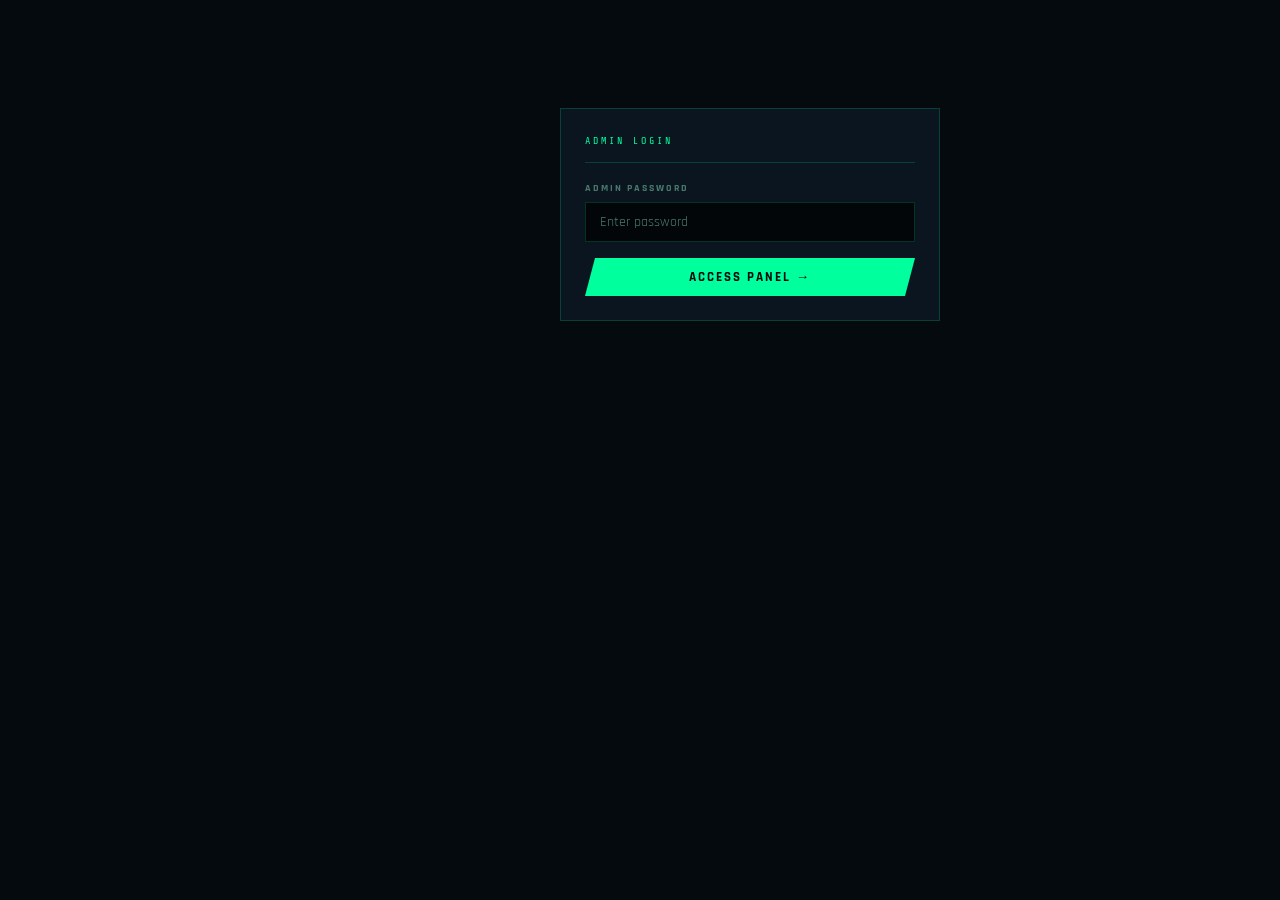
<file: admin/index.html>
<!DOCTYPE html>
<html lang="en">
<head>
<meta charset="UTF-8">
<meta name="viewport" content="width=device-width, initial-scale=1.0">
<title>Admin — VCC Social Toolkit</title>
<link rel="stylesheet" href="../css/style.css">
<style>
body { display:flex; min-height:100vh; }
.sidebar {
  width:220px; min-height:100vh;
  background:var(--darker);
  border-right:1px solid var(--border);
  display:flex; flex-direction:column;
  position:fixed; top:0; left:0; bottom:0; z-index:50;
}
.sidebar-logo { padding:20px 18px; border-bottom:1px solid var(--border); }
.sidebar-logo .s-name { font-size:15px; font-weight:700; letter-spacing:2px; color:var(--neon); text-transform:uppercase; }
.sidebar-logo .s-sub { font-family:var(--mono); font-size:9px; color:var(--muted); letter-spacing:2px; margin-top:2px; }
.sidebar-nav { flex:1; padding:10px 0; }
.s-section { font-family:var(--mono); font-size:8px; color:var(--muted); letter-spacing:3px; padding:14px 18px 4px; text-transform:uppercase; }
.s-nav-item {
  display:block; width:100%; text-align:left;
  padding:11px 18px; font-size:12px; font-weight:600;
  letter-spacing:1px; text-transform:uppercase;
  color:var(--muted); background:none; border:none;
  border-left:2px solid transparent; cursor:pointer;
  transition:all 0.2s;
}
.s-nav-item:hover,.s-nav-item.active { color:var(--neon); background:rgba(0,255,157,0.05); border-left-color:var(--neon); }
.sidebar-footer { padding:16px 18px; border-top:1px solid var(--border); }
.main { margin-left:220px; flex:1; padding:28px; min-width:0; }
.tab-content { display:none; }
.tab-content.active { display:block; }

/* Modal */
.modal-bg { display:none; position:fixed; inset:0; background:rgba(3,6,8,0.94); z-index:200; align-items:flex-start; justify-content:center; padding:30px 20px; overflow-y:auto; }
.modal-bg.open { display:flex; }
.modal-box { background:var(--panel); border:1px solid var(--border); padding:28px; width:100%; max-width:540px; position:relative; margin:auto; }
.modal-box::before { content:''; position:absolute; top:0;left:0;right:0;height:2px; background:linear-gradient(90deg,transparent,var(--neon),transparent); }
.modal-close-btn { position:absolute; top:14px; right:16px; background:none; border:none; color:var(--muted); font-size:22px; cursor:pointer; }
.modal-close-btn:hover { color:var(--red); }
.modal-title { font-family:var(--mono); font-size:10px; color:var(--neon); letter-spacing:4px; text-transform:uppercase; margin-bottom:20px; }

/* Service filter bar */
.plat-filter { display:flex; gap:8px; flex-wrap:wrap; margin-bottom:16px; }
.pf-btn { background:var(--panel); border:1px solid var(--border); color:var(--muted); padding:5px 12px; font-family:var(--sans); font-size:11px; font-weight:600; letter-spacing:1px; text-transform:uppercase; cursor:pointer; transition:all 0.2s; }
.pf-btn:hover,.pf-btn.active { color:var(--neon); border-color:var(--neon); background:rgba(0,255,157,0.06); }

/* Inline price edit */
.price-edit { font-family:var(--mono); font-size:13px; color:var(--neon); background:transparent; border:none; border-bottom:1px dashed var(--border); width:72px; outline:none; padding:2px 4px; }
.price-edit:focus { border-bottom-color:var(--neon); background:rgba(0,255,157,0.05); }

/* Toggle switch */
.toggle { position:relative; display:inline-block; width:36px; height:20px; }
.toggle input { opacity:0; width:0; height:0; }
.toggle-slider { position:absolute; inset:0; background:rgba(255,68,102,0.3); border:1px solid var(--red); cursor:pointer; transition:.3s; }
.toggle-slider:before { content:''; position:absolute; height:12px; width:12px; left:3px; bottom:3px; background:var(--red); transition:.3s; }
input:checked + .toggle-slider { background:rgba(0,255,157,0.2); border-color:var(--neon); }
input:checked + .toggle-slider:before { transform:translateX(16px); background:var(--neon); }
</style>
</head>
<body>

<div class="sidebar" id="admin-sidebar" style="display:none;">
  <div class="sidebar-logo">
    <div class="s-name">VCC Admin</div>
    <div class="s-sub">Control Panel</div>
  </div>
  <nav class="sidebar-nav">
    <div class="s-section">Overview</div>
    <button class="s-nav-item active" onclick="showTab('dashboard',this)">Dashboard</button>
    <div class="s-section">Management</div>
    <button class="s-nav-item" onclick="showTab('deposits',this)">Deposits <span id="dep-badge" style="color:var(--red);font-family:var(--mono);font-size:10px;margin-left:4px;"></span></button>
    <button class="s-nav-item" onclick="showTab('users',this)">Users</button>
    <button class="s-nav-item" onclick="showTab('orders',this)">Orders</button>
    <button class="s-nav-item" onclick="showTab('services',this)">Services</button>
    <div class="s-section">Config</div>
    <button class="s-nav-item" onclick="showTab('settings',this)">Settings</button>
    <button class="s-nav-item" onclick="showTab('security',this)">Change Password</button>
  </nav>
  <div class="sidebar-footer">
    <button class="btn-logout" onclick="adminLogout()" style="width:100%">Logout</button>
  </div>
</div>

<div class="main">

  <div id="admin-login" style="max-width:380px;margin:80px auto;">
    <div class="card">
      <div class="card-header">ADMIN LOGIN</div>
      <div id="login-err"></div>
      <div class="form-group">
        <label>Admin Password</label>
        <input type="password" id="admin-pass" placeholder="Enter password" />
      </div>
      <button class="btn btn-neon btn-full" onclick="adminLogin()">Access Panel →</button>
    </div>
  </div>

  <div id="admin-panel" style="display:none;">

    <!-- DASHBOARD -->
    <div class="tab-content active" id="tab-dashboard">
      <div class="page-title">&gt; DASHBOARD</div>
      <div class="page-heading">Overview</div>
      <div class="stats-grid">
        <div class="stat-box"><span class="stat-num" id="s-users">—</span><span class="stat-label">Total Users</span></div>
        <div class="stat-box"><span class="stat-num" id="s-orders">—</span><span class="stat-label">Total Orders</span></div>
        <div class="stat-box"><span class="stat-num text-yellow" id="s-pending-o">—</span><span class="stat-label">Pending Orders</span></div>
        <div class="stat-box"><span class="stat-num text-neon" id="s-revenue">৳0</span><span class="stat-label">Total Revenue</span></div>
        <div class="stat-box"><span class="stat-num text-yellow" id="s-pending-d">—</span><span class="stat-label">Pending Deposits</span></div>
      </div>
      <div class="card">
        <div class="card-header">RECENT ORDERS</div>
        <div id="dash-orders"><div class="text-muted mono" style="font-size:12px;padding:16px">Loading...</div></div>
      </div>
    </div>

    <!-- DEPOSITS -->
    <div class="tab-content" id="tab-deposits">
      <div class="page-title">&gt; DEPOSITS</div>
      <div class="page-heading">Deposit Requests</div>
      <div id="deposits-wrap"><div class="text-muted mono" style="font-size:12px">Loading...</div></div>
    </div>

    <!-- USERS -->
    <div class="tab-content" id="tab-users">
      <div class="page-title">&gt; USERS</div>
      <div class="page-heading">All Users</div>
      <div id="users-wrap"><div class="text-muted mono" style="font-size:12px">Loading...</div></div>
    </div>

    <!-- ORDERS -->
    <div class="tab-content" id="tab-orders">
      <div class="page-title">&gt; ORDERS</div>
      <div class="page-heading">All Orders</div>
      <div id="orders-wrap"><div class="text-muted mono" style="font-size:12px">Loading...</div></div>
    </div>

    <!-- SERVICES -->
    <div class="tab-content" id="tab-services">
      <div class="page-title">&gt; SERVICE MANAGEMENT</div>
      <div class="page-heading">Services & Pricing</div>

      <div style="display:flex;align-items:center;justify-content:space-between;flex-wrap:wrap;gap:12px;margin-bottom:16px;">
        <div class="plat-filter" id="plat-filter">
          <button class="pf-btn active" onclick="filterPlat('all',this)">All</button>
          <button class="pf-btn" onclick="filterPlat('Facebook',this)">Facebook</button>
          <button class="pf-btn" onclick="filterPlat('Instagram',this)">Instagram</button>
          <button class="pf-btn" onclick="filterPlat('YouTube',this)">YouTube</button>
          <button class="pf-btn" onclick="filterPlat('TikTok',this)">TikTok</button>
          <button class="pf-btn" onclick="filterPlat('Telegram',this)">Telegram</button>
          <button class="pf-btn" onclick="filterPlat('Twitter',this)">Twitter</button>
        </div>
        <button class="btn btn-neon" onclick="openAddSrv()">+ Add Service</button>
      </div>

      <div class="alert alert-info" style="font-size:12px;margin-bottom:14px;">
        Click directly on the price column to edit. Press Save to apply changes.
      </div>

      <div id="services-wrap"><div class="text-muted mono" style="font-size:12px">Loading...</div></div>
    </div>

    <!-- SETTINGS -->
    <div class="tab-content" id="tab-settings">
      <div class="page-title">&gt; SETTINGS</div>
      <div class="page-heading">Panel Configuration</div>
      <div class="card">
        <div class="card-header">GENERAL</div>
        <div class="grid-2">
          <div class="form-group"><label>Site Name</label><input type="text" id="cfg-name" /></div>
          <div class="form-group"><label>Tagline</label><input type="text" id="cfg-tag" /></div>
          <div class="form-group"><label>Min Deposit (৳)</label><input type="number" id="cfg-min" /></div>
          <div class="form-group"><label>Signup Bonus (৳)</label><input type="number" id="cfg-bonus" /></div>
        </div>
        <div class="card-header" style="margin-top:8px;">PAYMENT NUMBERS</div>
        <div class="grid-2">
          <div class="form-group"><label>bKash Number</label><input type="text" id="cfg-bkash" placeholder="01XXXXXXXXX" /></div>
          <div class="form-group"><label>Nagad Number</label><input type="text" id="cfg-nagad" placeholder="01XXXXXXXXX" /></div>
        </div>
        <div class="card-header" style="margin-top:8px;">SMM API</div>
        <div class="form-group">
          <label>smmfollowom.com API Key</label>
          <input type="password" id="cfg-apikey" placeholder="Enter new key to update, leave blank to keep current" autocomplete="off" />
          <div id="cfg-apikey-status" style="font-size:11px;margin-top:5px;"></div>
        </div>
        <div id="settings-msg"></div>
        <button class="btn btn-neon" onclick="saveSettings()">Save All Settings →</button>
      </div>
    </div>

    <!-- SECURITY / CHANGE PASSWORD -->
    <div class="tab-content" id="tab-security">
      <div class="page-title">&gt; SECURITY</div>
      <div class="page-heading">Change Admin Password</div>
      <div class="card" style="max-width:440px;">
        <div class="card-header">NEW ADMIN PASSWORD</div>
        <div class="alert alert-warn" style="margin-bottom:16px;font-size:12px;">
          After changing password, you must login with the new password.
        </div>
        <div id="sec-msg"></div>
        <div class="form-group">
          <label>New Password</label>
          <input type="password" id="sec-newpw" placeholder="Min 6 characters" autocomplete="new-password" />
        </div>
        <div class="form-group">
          <label>Confirm New Password</label>
          <input type="password" id="sec-confirmpw" placeholder="Repeat new password" autocomplete="new-password" />
        </div>
        <button class="btn btn-neon btn-full" onclick="adminChangePw()">Update Admin Password →</button>
      </div>
    </div>

  </div><!-- /admin-panel -->
</div><!-- /main -->

<div class="modal-bg" id="srv-modal">
  <div class="modal-box">
    <button class="modal-close-btn" onclick="closeSrvModal()">×</button>
    <div class="modal-title" id="srv-modal-title">&gt; ADD SERVICE</div>
    <input type="hidden" id="srv-id" />
    <div class="grid-2">
      <div class="form-group">
        <label>Platform</label>
        <select id="srv-plat">
          <option value="Facebook">Facebook</option>
          <option value="Instagram">Instagram</option>
          <option value="YouTube">YouTube</option>
          <option value="TikTok">TikTok</option>
          <option value="Telegram">Telegram</option>
          <option value="Twitter">Twitter</option>
          <option value="Spotify">Spotify</option>
          <option value="LinkedIn">LinkedIn</option>
          <option value="Pinterest">Pinterest</option>
          <option value="Snapchat">Snapchat</option>
          <option value="Other">Other</option>
        </select>
      </div>
      <div class="form-group">
        <label>Service Type</label>
        <select id="srv-type-preset" onchange="applySrvPreset()">
          <option value="">— choose or type below —</option>
          <option value="Followers">Followers</option>
          <option value="Likes">Likes</option>
          <option value="Views">Views</option>
          <option value="Comments">Comments</option>
          <option value="Shares">Shares</option>
          <option value="Reactions">Reactions</option>
          <option value="Subscribers">Subscribers</option>
          <option value="Members">Members</option>
          <option value="Watch Time">Watch Time (hours)</option>
          <option value="Post Views">Post Views</option>
          <option value="Reel Views">Reel Views</option>
          <option value="Story Views">Story Views</option>
          <option value="Live Views">Live Stream Views</option>
          <option value="Saves">Saves</option>
          <option value="Profile Visits">Profile Visits</option>
          <option value="Custom">Custom (type below)</option>
        </select>
      </div>
    </div>
    <div class="form-group">
      <label>Service Name (full — visible to clients)</label>
      <input type="text" id="srv-name" placeholder="e.g. Facebook Page Followers — Real & Fast" />
    </div>
    <div class="form-group">
      <label>Description (optional)</label>
      <input type="text" id="srv-desc" placeholder="e.g. High quality, no drop guarantee, 30 day refill" />
    </div>
    <div class="grid-2">
      <div class="form-group"><label>Min Quantity</label><input type="number" id="srv-min" value="100" min="1" /></div>
      <div class="form-group"><label>Max Quantity</label><input type="number" id="srv-max" value="100000" /></div>
    </div>
    <div class="grid-2">
      <div class="form-group">
        <label>Your Selling Price (৳ per 1000)</label>
        <input type="number" id="srv-price" placeholder="e.g. 90" step="0.01" min="0.01" />
        <div style="font-size:11px;color:var(--muted);margin-top:4px;">Clients will see this price and be charged accordingly</div>
      </div>
      <div class="form-group">
        <label>smmfollowom Service ID</label>
        <input type="text" id="srv-smm-id" placeholder="e.g. 1234" />
        <div style="font-size:11px;color:var(--muted);margin-top:4px;">Get service ID from your SMM provider panel</div>
      </div>
    </div>
    <div class="form-group">
      <label>Status</label>
      <select id="srv-active">
        <option value="1">Active — visible to clients</option>
        <option value="0">Inactive — hidden from clients</option>
      </select>
    </div>
    <div id="srv-msg"></div>
    <button class="btn btn-neon btn-full" onclick="saveSrv()">Save Service →</button>
  </div>
</div>

<div class="modal-bg" id="bal-modal">
  <div class="modal-box" style="max-width:400px;">
    <button class="modal-close-btn" onclick="document.getElementById('bal-modal').classList.remove('open')">×</button>
    <div class="modal-title">&gt; ADJUST BALANCE</div>
    <div id="bal-user-info" style="font-size:13px;color:var(--muted);margin-bottom:16px;padding:10px;background:var(--darker);border:1px solid var(--border);"></div>
    <div class="form-group"><label>Amount (+ add / − deduct)</label><input type="number" id="bal-amount" placeholder="e.g. 200 or -50" /></div>
    <div class="form-group"><label>Note</label><input type="text" id="bal-note" placeholder="Reason for adjustment" /></div>
    <div id="bal-msg"></div>
    <button class="btn btn-neon btn-full" onclick="doAdjustBal()">Apply Change →</button>
  </div>
</div>

<script src="../js/config.js"></script>
<script>
let adminToken = localStorage.getItem('vcc_admin_token') || '';
let allServices = [];
let currentPlatFilter = 'all';
let currentBalUid = null;
const PC = {Facebook:'fb',Instagram:'ig',YouTube:'yt',TikTok:'tk',Telegram:'tg',Twitter:'tw'};

function adminLogin() {
  adminToken = document.getElementById('admin-pass').value;
  localStorage.setItem('vcc_admin_token', adminToken);
  verifyAdmin();
}
function adminLogout() {
  adminToken = '';
  localStorage.removeItem('vcc_admin_token');
  document.getElementById('admin-panel').style.display = 'none';
  document.getElementById('admin-sidebar').style.display = 'none';
  document.getElementById('admin-login').style.display = 'block';
  document.getElementById('admin-pass').value = '';
}
async function verifyAdmin() {
  try {
    await aApi('/admin/api/dashboard');
    document.getElementById('admin-login').style.display = 'none';
    document.getElementById('admin-sidebar').style.display = 'flex';
    document.getElementById('admin-panel').style.display = 'block';
    loadDashboard();
  } catch(e) {
    document.getElementById('login-err').innerHTML = '<div class="alert alert-error">Wrong password.</div>';
    adminToken = '';
    localStorage.removeItem('vcc_admin_token');
  }
}

async function aApi(ep, method='GET', body=null) {
  const headers = { 'Content-Type':'application/json', 'Authorization': adminToken };
  const opts = { method, headers };
  if (body) opts.body = JSON.stringify(body);
  const res = await fetch(VCC_CONFIG.API_BASE + ep, opts);
  const data = await res.json();
  if (!res.ok) throw new Error(data.error || 'Request failed');
  return data;
}

const tabLoaders = { dashboard:loadDashboard, deposits:loadDeposits, users:loadUsers, orders:loadOrders, services:loadServices, settings:loadSettings };
function showTab(name, btn) {
  document.querySelectorAll('.tab-content').forEach(t => t.classList.remove('active'));
  document.querySelectorAll('.s-nav-item').forEach(b => b.classList.remove('active'));
  document.getElementById('tab-' + name).classList.add('active');
  if (btn) btn.classList.add('active');
  if (tabLoaders[name]) tabLoaders[name]();
}

async function loadDashboard() {
  try {
    const d = await aApi('/admin/api/dashboard');
    document.getElementById('s-users').textContent     = d.total_users;
    document.getElementById('s-orders').textContent    = d.total_orders;
    document.getElementById('s-pending-o').textContent = d.pending_orders;
    document.getElementById('s-revenue').textContent   = '৳' + Math.round(d.total_revenue);
    document.getElementById('s-pending-d').textContent = d.pending_deposits;
    if (d.pending_deposits > 0) document.getElementById('dep-badge').textContent = `(${d.pending_deposits})`;

    const rows = (d.recent_orders || []).slice(0,10);
    document.getElementById('dash-orders').innerHTML = rows.length
      ? `<div style="overflow-x:auto"><table class="vcc-table"><thead><tr>
          <th>#</th><th>User</th><th>Platform</th><th>Service</th><th>Qty</th><th>Charge</th><th>Status</th><th>Date</th>
         </tr></thead><tbody>${rows.map(o=>`<tr>
          <td class="mono text-muted">${o.id}</td>
          <td style="font-weight:600">${o.username}</td>
          <td><span class="badge badge-${PC[o.platform]||'fb'}">${o.platform}</span></td>
          <td>${o.service_name}</td>
          <td class="mono">${Number(o.quantity).toLocaleString()}</td>
          <td class="mono text-neon">৳${parseFloat(o.charge).toFixed(2)}</td>
          <td><span class="badge badge-${o.status}">${o.status}</span></td>
          <td class="text-muted" style="font-size:11px">${(o.created_at||'').slice(0,10)}</td>
         </tr>`).join('')}</tbody></table></div>`
      : '<div class="text-muted mono" style="font-size:12px;padding:20px">No orders yet.</div>';
  } catch(e) { console.error(e); }
}

async function loadDeposits() {
  try {
    const deps = await aApi('/admin/api/deposits');
    document.getElementById('deposits-wrap').innerHTML = `
      <div style="overflow-x:auto"><div class="card" style="padding:0;overflow:hidden;">
        <table class="vcc-table"><thead><tr>
          <th>#</th><th>User</th><th>Amount</th><th>Method</th><th>TxnID</th><th>Note</th><th>Status</th><th>Date</th><th>Action</th>
        </tr></thead><tbody>${deps.map(d=>`<tr>
          <td class="mono text-muted">${d.id}</td>
          <td style="font-weight:600">${d.username}</td>
          <td class="mono text-neon">৳${parseFloat(d.amount).toFixed(2)}</td>
          <td>${d.method||'—'}</td>
          <td class="mono" style="font-size:11px;color:var(--neon2)">${d.trx_id||'—'}</td>
          <td style="font-size:11px;color:var(--muted)">${d.note||'—'}</td>
          <td><span class="badge badge-${d.status}">${d.status}</span></td>
          <td style="font-size:11px;color:var(--muted)">${(d.created_at||'').slice(0,10)}</td>
          <td style="display:flex;gap:6px;padding:8px 12px;">
            ${d.status==='pending'
              ? `<button class="btn btn-outline btn-sm" onclick="approveDeposit(${d.id})">Approve</button>
                 <button class="btn btn-danger btn-sm" onclick="rejectDeposit(${d.id})">Reject</button>`
              : '<span class="text-muted" style="font-size:11px">done</span>'}
          </td>
        </tr>`).join('')}</tbody></table>
      </div></div>`;
  } catch(e) {}
}
async function approveDeposit(id) {
  if (!confirm('Approve this deposit?')) return;
  try { await aApi(`/admin/api/deposits/${id}/approve`, 'POST'); toast('Approved!','success'); loadDeposits(); loadDashboard(); }
  catch(e) { toast(e.message,'error'); }
}
async function rejectDeposit(id) {
  if (!confirm('Reject this deposit?')) return;
  try { await aApi(`/admin/api/deposits/${id}/reject`, 'POST'); toast('Rejected.','warn'); loadDeposits(); }
  catch(e) { toast(e.message,'error'); }
}

async function loadUsers() {
  try {
    const users = await aApi('/admin/api/users');
    document.getElementById('users-wrap').innerHTML = `
      <div style="overflow-x:auto"><div class="card" style="padding:0;overflow:hidden;">
        <table class="vcc-table"><thead><tr>
          <th>#</th><th>Username</th><th>Email</th><th>Balance</th><th>Status</th><th>Joined</th><th>Action</th>
        </tr></thead><tbody>${users.map(u=>`<tr>
          <td class="mono text-muted">${u.id}</td>
          <td style="font-weight:600">${u.username}</td>
          <td style="font-size:12px;color:var(--muted)">${u.email}</td>
          <td class="mono text-neon">৳${parseFloat(u.balance).toFixed(2)}</td>
          <td><span class="badge ${u.is_active?'badge-completed':'badge-cancelled'}">${u.is_active?'active':'banned'}</span></td>
          <td style="font-size:11px;color:var(--muted)">${(u.created_at||'').slice(0,10)}</td>
          <td><button class="btn btn-outline btn-sm" onclick="openBalModal(${u.id},'${u.username}',${u.balance})">Adj. Balance</button></td>
        </tr>`).join('')}</tbody></table>
      </div></div>`;
  } catch(e) {}
}
function openBalModal(uid, uname, bal) {
  currentBalUid = uid;
  document.getElementById('bal-user-info').innerHTML =
    `User: <strong class="text-neon">${uname}</strong> &nbsp;|&nbsp; Balance: <strong class="text-neon">৳${parseFloat(bal).toFixed(2)}</strong>`;
  document.getElementById('bal-amount').value = '';
  document.getElementById('bal-note').value = '';
  document.getElementById('bal-msg').innerHTML = '';
  document.getElementById('bal-modal').classList.add('open');
}
async function doAdjustBal() {
  const amount = parseFloat(document.getElementById('bal-amount').value);
  const note = document.getElementById('bal-note').value.trim() || 'Admin adjustment';
  if (!amount) { document.getElementById('bal-msg').innerHTML = '<div class="alert alert-error">Please enter an amount.</div>'; return; }
  try {
    await aApi(`/admin/api/users/${currentBalUid}/balance`, 'POST', { amount, note });
    toast('Balance updated!','success');
    document.getElementById('bal-modal').classList.remove('open');
    loadUsers();
  } catch(e) { document.getElementById('bal-msg').innerHTML = `<div class="alert alert-error">${e.message}</div>`; }
}

async function loadOrders() {
  try {
    const orders = await aApi('/admin/api/orders');
    document.getElementById('orders-wrap').innerHTML = `
      <div style="overflow-x:auto"><div class="card" style="padding:0;overflow:hidden;">
        <table class="vcc-table"><thead><tr>
          <th>#</th><th>User</th><th>Platform</th><th>Service</th><th>Qty</th><th>Link</th><th>Charge</th><th>Status</th><th>Date</th><th>Update</th>
        </tr></thead><tbody>${orders.map(o=>`<tr>
          <td class="mono text-muted">${o.id}</td>
          <td style="font-weight:600">${o.username}</td>
          <td><span class="badge badge-${PC[o.platform]||'fb'}">${o.platform}</span></td>
          <td>${o.service_name}</td>
          <td class="mono">${Number(o.quantity).toLocaleString()}</td>
          <td style="max-width:120px;overflow:hidden;text-overflow:ellipsis;font-size:11px;color:var(--muted)">
            <a href="${o.link}" target="_blank" style="color:var(--neon2);text-decoration:none">${o.link.slice(0,28)}…</a>
          </td>
          <td class="mono text-neon">৳${parseFloat(o.charge).toFixed(2)}</td>
          <td><span class="badge badge-${o.status}">${o.status}</span></td>
          <td style="font-size:11px;color:var(--muted)">${(o.created_at||'').slice(0,10)}</td>
          <td>
            <select onchange="updateOrderStatus(${o.id},this.value,this)"
              style="background:var(--darker);border:1px solid var(--border);color:var(--text);padding:4px 6px;font-family:var(--sans);font-size:11px;cursor:pointer;">
              <option value="">— update —</option>
              <option value="pending">Pending</option>
              <option value="processing">Processing</option>
              <option value="completed">Completed</option>
              <option value="partial">Partial</option>
              <option value="cancelled">Cancelled</option>
            </select>
          </td>
        </tr>`).join('')}</tbody></table>
      </div></div>`;
  } catch(e) {}
}
async function updateOrderStatus(oid, status, sel) {
  if (!status) return;
  try {
    await aApi(`/admin/api/orders/${oid}/status`, 'PUT', { status });
    toast(`Order #${oid} → ${status}`,'success');
    sel.value = '';
    loadOrders();
  } catch(e) { toast(e.message,'error'); }
}

async function loadServices() {
  try {
    allServices = await aApi('/admin/api/services');
    renderServices();
  } catch(e) {}
}

function filterPlat(plat, btn) {
  currentPlatFilter = plat;
  document.querySelectorAll('.pf-btn').forEach(b => b.classList.remove('active'));
  btn.classList.add('active');
  renderServices();
}

function renderServices() {
  const srvs = currentPlatFilter === 'all'
    ? allServices
    : allServices.filter(s => s.platform === currentPlatFilter);

  if (!srvs.length) {
    document.getElementById('services-wrap').innerHTML =
      '<div class="text-muted mono" style="font-size:12px;padding:20px">No services found.</div>';
    return;
  }

  document.getElementById('services-wrap').innerHTML = `
    <div style="overflow-x:auto"><div class="card" style="padding:0;overflow:hidden;">
      <table class="vcc-table">
        <thead><tr>
          <th>ID</th><th>Platform</th><th>Service Name</th><th>Description</th>
          <th>Min</th><th>Max</th>
          <th>Price /1K (৳)</th>
          <th>SMM ID</th><th>Active</th><th>Actions</th>
        </tr></thead>
        <tbody>${srvs.map(s => `<tr id="srow-${s.id}">
          <td class="mono text-muted">${s.id}</td>
          <td><span class="badge badge-${PC[s.platform]||'fb'}">${s.platform}</span></td>
          <td style="font-weight:600;min-width:160px">${s.name}</td>
          <td style="font-size:11px;color:var(--muted);min-width:120px">${s.description||'—'}</td>
          <td class="mono" style="font-size:12px">${s.min_qty}</td>
          <td class="mono" style="font-size:12px">${Number(s.max_qty).toLocaleString()}</td>
          <td>
            <input class="price-edit" id="price-${s.id}"
              type="number" value="${parseFloat(s.price_per_1k).toFixed(2)}"
              step="0.01" min="0.01"
              onkeydown="if(event.key==='Enter') quickSavePrice(${s.id})" />
          </td>
          <td class="mono" style="font-size:11px;color:var(--neon2)">${s.smm_service_id||'—'}</td>
          <td>
            <label class="toggle">
              <input type="checkbox" ${s.is_active?'checked':''} onchange="toggleService(${s.id},this.checked)" />
              <span class="toggle-slider"></span>
            </label>
          </td>
          <td style="display:flex;gap:6px;padding:8px 12px;">
            <button class="btn btn-neon btn-sm" onclick="quickSavePrice(${s.id})">Save</button>
            <button class="btn btn-outline btn-sm" onclick="openEditSrv(${s.id})">Edit</button>
            <button class="btn btn-danger btn-sm" onclick="deleteSrv(${s.id})">Del</button>
          </td>
        </tr>`).join('')}
        </tbody>
      </table>
    </div></div>`;
}

async function quickSavePrice(sid) {
  const newPrice = parseFloat(document.getElementById(`price-${sid}`).value);
  if (!newPrice || newPrice <= 0) { toast('Please enter a valid price','error'); return; }
  const srv = allServices.find(s => s.id === sid);
  if (!srv) return;
  try {
    await aApi(`/admin/api/services/${sid}`, 'PUT', { ...srv, price_per_1k: newPrice });
    toast(`Service #${sid} price → ৳${newPrice.toFixed(2)}`,'success');
    // Update local state
    srv.price_per_1k = newPrice;
    // Flash green
    const inp = document.getElementById(`price-${sid}`);
    if (inp) { inp.style.borderBottomColor='var(--neon)'; setTimeout(()=>inp.style.borderBottomColor='',1500); }
  } catch(e) { toast(e.message,'error'); }
}

async function toggleService(sid, active) {
  const srv = allServices.find(s => s.id === sid);
  if (!srv) return;
  try {
    await aApi(`/admin/api/services/${sid}`, 'PUT', { ...srv, is_active: active ? 1 : 0 });
    srv.is_active = active ? 1 : 0;
    toast(`Service ${active ? 'activated' : 'deactivated'}`, active ? 'success' : 'warn');
  } catch(e) { toast(e.message,'error'); }
}

async function deleteSrv(sid) {
  if (!confirm('Are you sure you want to delete this service? Existing orders will remain.')) return;
  try {
    await aApi(`/admin/api/services/${sid}`, 'DELETE');
    toast('Service removed','warn');
    loadServices();
  } catch(e) { toast(e.message,'error'); }
}

const SRV_TYPE_PRESETS = {
  Followers: { min:100, max:100000 },
  Likes:     { min:50,  max:200000 },
  Views:     { min:500, max:1000000 },
  Comments:  { min:10,  max:10000 },
  Shares:    { min:50,  max:50000 },
  Subscribers:{ min:100,max:50000 },
  Members:   { min:100, max:100000 },
  Reactions: { min:50,  max:200000 },
};

function applySrvPreset() {
  const type = document.getElementById('srv-type-preset').value;
  if (!type || type === 'Custom') return;
  const plat = document.getElementById('srv-plat').value;
  document.getElementById('srv-name').value = `${plat} ${type}`;
  const pre = SRV_TYPE_PRESETS[type];
  if (pre) {
    document.getElementById('srv-min').value = pre.min;
    document.getElementById('srv-max').value = pre.max;
  }
}

function openAddSrv() {
  document.getElementById('srv-id').value = '';
  document.getElementById('srv-modal-title').textContent = '> ADD SERVICE';
  document.getElementById('srv-plat').value = 'Facebook';
  document.getElementById('srv-type-preset').value = '';
  document.getElementById('srv-name').value = '';
  document.getElementById('srv-desc').value = '';
  document.getElementById('srv-min').value = 100;
  document.getElementById('srv-max').value = 100000;
  document.getElementById('srv-price').value = '';
  document.getElementById('srv-smm-id').value = '';
  document.getElementById('srv-active').value = '1';
  document.getElementById('srv-msg').innerHTML = '';
  document.getElementById('srv-modal').classList.add('open');
}

function openEditSrv(sid) {
  const s = allServices.find(x => x.id === sid);
  if (!s) return;
  document.getElementById('srv-id').value = s.id;
  document.getElementById('srv-modal-title').textContent = '> EDIT SERVICE';
  document.getElementById('srv-plat').value   = s.platform;
  document.getElementById('srv-name').value   = s.name;
  document.getElementById('srv-desc').value   = s.description || '';
  document.getElementById('srv-min').value    = s.min_qty;
  document.getElementById('srv-max').value    = s.max_qty;
  document.getElementById('srv-price').value  = parseFloat(s.price_per_1k).toFixed(2);
  document.getElementById('srv-smm-id').value = s.smm_service_id || '';
  document.getElementById('srv-active').value = s.is_active;
  document.getElementById('srv-msg').innerHTML = '';
  document.getElementById('srv-modal').classList.add('open');
}

function closeSrvModal() {
  document.getElementById('srv-modal').classList.remove('open');
}

async function saveSrv() {
  const sid   = document.getElementById('srv-id').value;
  const name  = document.getElementById('srv-name').value.trim();
  const price = parseFloat(document.getElementById('srv-price').value);
  const msg   = document.getElementById('srv-msg');

  if (!name)  { msg.innerHTML = '<div class="alert alert-error">Please enter a service name.</div>'; return; }
  if (!price || price <= 0) { msg.innerHTML = '<div class="alert alert-error">Please enter a valid price.</div>'; return; }

  const data = {
    platform:       document.getElementById('srv-plat').value,
    name,
    description:    document.getElementById('srv-desc').value,
    min_qty:        parseInt(document.getElementById('srv-min').value) || 100,
    max_qty:        parseInt(document.getElementById('srv-max').value) || 100000,
    price_per_1k:   price,
    smm_service_id: document.getElementById('srv-smm-id').value.trim(),
    is_active:      parseInt(document.getElementById('srv-active').value),
    category:       'general'
  };

  try {
    if (sid) await aApi(`/admin/api/services/${sid}`, 'PUT', data);
    else     await aApi('/admin/api/services', 'POST', data);
    toast('Service saved!','success');
    closeSrvModal();
    loadServices();
  } catch(e) {
    msg.innerHTML = `<div class="alert alert-error">${e.message}</div>`;
  }
}

async function loadSettings() {
  try {
    const s = await aApi('/admin/api/settings');
    document.getElementById('cfg-name').value  = s.site_name || '';
    document.getElementById('cfg-tag').value   = s.site_tagline || '';
    document.getElementById('cfg-min').value   = s.min_deposit || 50;
    document.getElementById('cfg-bonus').value = s.signup_bonus || 0;
    document.getElementById('cfg-bkash').value = s.bkash_number || '';
    document.getElementById('cfg-nagad').value = s.nagad_number || '';
    document.getElementById('cfg-apikey').value = '';
    const st = document.getElementById('cfg-apikey-status');
    if (s.smm_api_key && s.smm_api_key !== '') {
      st.textContent = '✓ API key configured: ' + s.smm_api_key;
      st.style.color = 'var(--neon)';
    } else {
      st.textContent = '✗ No API key set yet — paste key above to set';
      st.style.color = 'var(--red)';
    }
  } catch(e) {}
}

async function saveSettings() {
  const newKey = document.getElementById('cfg-apikey').value.trim();
  const data = {
    site_name:    document.getElementById('cfg-name').value,
    site_tagline: document.getElementById('cfg-tag').value,
    min_deposit:  document.getElementById('cfg-min').value,
    signup_bonus: document.getElementById('cfg-bonus').value,
    bkash_number: document.getElementById('cfg-bkash').value,
    nagad_number: document.getElementById('cfg-nagad').value,
  };
  if (newKey) data.smm_api_key = newKey;
  try {
    await aApi('/admin/api/settings', 'POST', data);
    document.getElementById('settings-msg').innerHTML = '<div class="alert alert-success">Settings saved!</div>';
    setTimeout(() => document.getElementById('settings-msg').innerHTML = '', 3000);
    loadSettings();
  } catch(e) {
    document.getElementById('settings-msg').innerHTML = `<div class="alert alert-error">${e.message}</div>`;
  }
}

async function adminChangePw() {
  const newPw  = document.getElementById('sec-newpw').value;
  const confirm = document.getElementById('sec-confirmpw').value;
  const msg    = document.getElementById('sec-msg');
  msg.innerHTML = '';

  if (!newPw || !confirm) {
    msg.innerHTML = '<div class="alert alert-error">Please fill in both fields.</div>'; return;
  }
  if (newPw.length < 6) {
    msg.innerHTML = '<div class="alert alert-error">Password must be at least 6 characters.</div>'; return;
  }
  if (newPw !== confirm) {
    msg.innerHTML = '<div class="alert alert-error">Passwords do not match.</div>'; return;
  }
  try {
    await aApi('/admin/api/change-password', 'POST', { new_password: newPw });
    msg.innerHTML = '<div class="alert alert-success">Password updated! Please login with your new password.</div>';
    document.getElementById('sec-newpw').value = '';
    document.getElementById('sec-confirmpw').value = '';
    // Auto logout after 3 seconds
    setTimeout(() => {
      adminToken = '';
      localStorage.removeItem('vcc_admin_token');
      adminToken = newPw; // set new token immediately
      localStorage.setItem('vcc_admin_token', newPw);
      msg.innerHTML = '<div class="alert alert-success">Password updated ✓ — Make sure to save your new password.</div>';
    }, 1500);
  } catch(e) {
    msg.innerHTML = \`<div class="alert alert-error">\${e.message}</div>\`;
  }
}

if (adminToken) verifyAdmin();
document.addEventListener('keydown', e => {
  if (e.key === 'Enter') {
    const loginBox = document.getElementById('admin-login');
    if (loginBox.style.display !== 'none') adminLogin();
  }
  if (e.key === 'Escape') {
    document.querySelectorAll('.modal-bg').forEach(m => m.classList.remove('open'));
  }
});
</script>
</body>
</html>
</file>
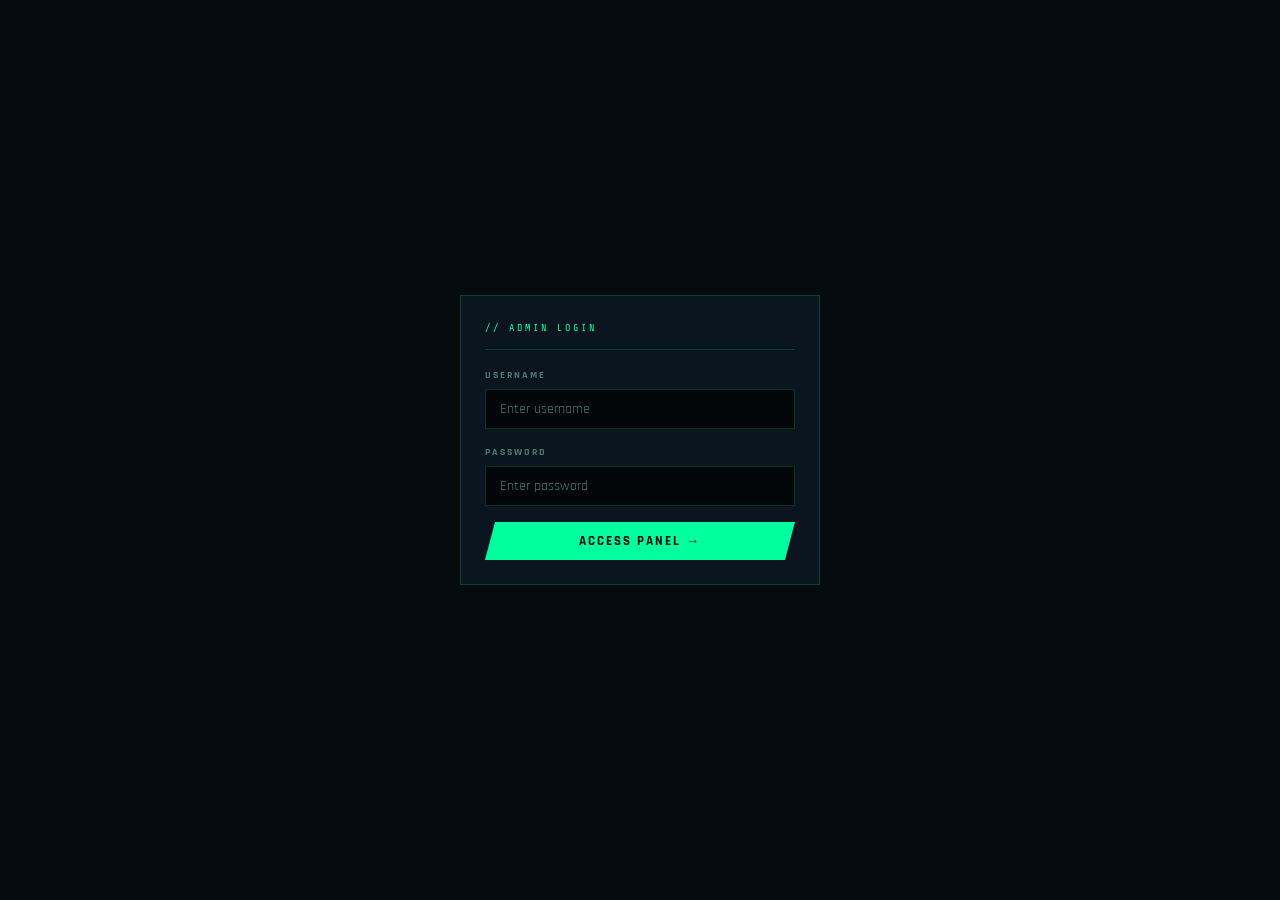
<file: vcc26/index.html>
<!DOCTYPE html>
<html lang="en">
<head>
<meta charset="UTF-8">
<meta name="viewport" content="width=device-width, initial-scale=1.0">
<title>Admin — VCC Social Toolkit</title>
<link rel="stylesheet" href="../css/style.css">
<style>
body { display:flex; min-height:100vh; }
body.not-logged-in { display:block; }
.sidebar {
  width:220px; min-height:100vh;
  background:var(--darker);
  border-right:1px solid var(--border);
  display:flex; flex-direction:column;
  position:fixed; top:0; left:0; bottom:0; z-index:50;
}
.sidebar-logo { padding:20px 18px; border-bottom:1px solid var(--border); }
.sidebar-logo .s-name { font-size:15px; font-weight:700; letter-spacing:2px; color:var(--neon); text-transform:uppercase; }
.sidebar-logo .s-sub { font-family:var(--mono); font-size:9px; color:var(--muted); letter-spacing:2px; margin-top:2px; }
.sidebar-nav { flex:1; padding:10px 0; }
.s-section { font-family:var(--mono); font-size:8px; color:var(--muted); letter-spacing:3px; padding:14px 18px 4px; text-transform:uppercase; }
.s-nav-item {
  display:block; width:100%; text-align:left;
  padding:11px 18px; font-size:12px; font-weight:600;
  letter-spacing:1px; text-transform:uppercase;
  color:var(--muted); background:none; border:none;
  border-left:2px solid transparent; cursor:pointer;
  transition:all 0.2s;
}
.s-nav-item:hover,.s-nav-item.active { color:var(--neon); background:rgba(0,255,157,0.05); border-left-color:var(--neon); }
.sidebar-footer { padding:16px 18px; border-top:1px solid var(--border); }
.main { margin-left:220px; flex:1; padding:28px; min-width:0; }
.not-logged-in .main { margin-left:0 !important; display:flex; justify-content:center; align-items:center; min-height:100vh; padding:0; width:100vw; }
.not-logged-in #admin-login { margin:0; display:flex; justify-content:center; align-items:center; width:100%; }
.tab-content { display:none; }
.tab-content.active { display:block; }

/* Modal */
.modal-bg { display:none; position:fixed; inset:0; background:rgba(3,6,8,0.94); z-index:200; align-items:flex-start; justify-content:center; padding:30px 20px; overflow-y:auto; }
.modal-bg.open { display:flex; }
.modal-box { background:var(--panel); border:1px solid var(--border); padding:28px; width:100%; max-width:540px; position:relative; margin:auto; }
.modal-box::before { content:''; position:absolute; top:0;left:0;right:0;height:2px; background:linear-gradient(90deg,transparent,var(--neon),transparent); }
.modal-close-btn { position:absolute; top:14px; right:16px; background:none; border:none; color:var(--muted); font-size:22px; cursor:pointer; }
.modal-close-btn:hover { color:var(--red); }
.modal-title { font-family:var(--mono); font-size:10px; color:var(--neon); letter-spacing:4px; text-transform:uppercase; margin-bottom:20px; }

/* Service filter bar */
.plat-filter { display:flex; gap:8px; flex-wrap:wrap; margin-bottom:16px; }
.pf-btn { background:var(--panel); border:1px solid var(--border); color:var(--muted); padding:5px 12px; font-family:var(--sans); font-size:11px; font-weight:600; letter-spacing:1px; text-transform:uppercase; cursor:pointer; transition:all 0.2s; }
.pf-btn:hover,.pf-btn.active { color:var(--neon); border-color:var(--neon); background:rgba(0,255,157,0.06); }

/* Inline price edit */
.price-edit { font-family:var(--mono); font-size:13px; color:var(--neon); background:transparent; border:none; border-bottom:1px dashed var(--border); width:72px; outline:none; padding:2px 4px; }
.price-edit:focus { border-bottom-color:var(--neon); background:rgba(0,255,157,0.05); }

/* Toggle switch */
.toggle { position:relative; display:inline-block; width:36px; height:20px; }
.toggle input { opacity:0; width:0; height:0; }
.toggle-slider { position:absolute; inset:0; background:rgba(255,68,102,0.3); border:1px solid var(--red); cursor:pointer; transition:.3s; }
.toggle-slider:before { content:''; position:absolute; height:12px; width:12px; left:3px; bottom:3px; background:var(--red); transition:.3s; }
input:checked + .toggle-slider { background:rgba(0,255,157,0.2); border-color:var(--neon); }
input:checked + .toggle-slider:before { transform:translateX(16px); background:var(--neon); }
</style>
</head>
<body>

<div class="sidebar" id="admin-sidebar" style="display:none;">
  <div class="sidebar-logo">
    <div class="s-name">VCC Admin</div>
    <div class="s-sub">// Control Panel</div>
  </div>
  <nav class="sidebar-nav">
    <div class="s-section">Overview</div>
    <button class="s-nav-item active" onclick="showTab('dashboard',this)">Dashboard</button>
    <div class="s-section">Management</div>
    <button class="s-nav-item" onclick="showTab('deposits',this)">Deposits <span id="dep-badge" style="color:var(--red);font-family:var(--mono);font-size:10px;margin-left:4px;"></span></button>
    <button class="s-nav-item" onclick="showTab('users',this)">Users</button>
    <button class="s-nav-item" onclick="showTab('orders',this)">Orders</button>
    <button class="s-nav-item" onclick="showTab('services',this)">Services</button>
    <div class="s-section">Config</div>
    <button class="s-nav-item" onclick="showTab('settings',this)">Settings</button>
    <button class="s-nav-item" onclick="showTab('security',this)">Change Password</button>
  </nav>
  <div class="sidebar-footer">
    <button class="btn-logout" onclick="adminLogout()" style="width:100%">Logout</button>
  </div>
</div>

<div class="main">

  <!-- ── LOGIN ── -->
  <div id="admin-login">
    <div class="card" style="width:360px;">
      <div class="card-header">// ADMIN LOGIN</div>
      <div id="login-err"></div>
      <div class="form-group">
        <label>Username</label>
        <input type="text" id="admin-user" placeholder="Enter username" autocomplete="off" />
      </div>
      <div class="form-group">
        <label>Password</label>
        <input type="password" id="admin-pass" placeholder="Enter password" />
      </div>
      <button class="btn btn-neon btn-full" onclick="adminLogin()">Access Panel →</button>
    </div>
  </div>

  <!-- ── PANEL ── -->
  <div id="admin-panel" style="display:none;">

    <!-- DASHBOARD -->
    <div class="tab-content active" id="tab-dashboard">
      <div class="page-title">&gt; DASHBOARD</div>
      <div class="page-heading">Overview</div>
      <div class="stats-grid">
        <div class="stat-box"><span class="stat-num" id="s-users">—</span><span class="stat-label">Total Users</span></div>
        <div class="stat-box"><span class="stat-num" id="s-orders">—</span><span class="stat-label">Total Orders</span></div>
        <div class="stat-box"><span class="stat-num text-yellow" id="s-pending-o">—</span><span class="stat-label">Pending Orders</span></div>
        <div class="stat-box"><span class="stat-num text-neon" id="s-revenue">৳0</span><span class="stat-label">Total Revenue</span></div>
        <div class="stat-box"><span class="stat-num text-yellow" id="s-pending-d">—</span><span class="stat-label">Pending Deposits</span></div>
      </div>
      <div class="card">
        <div class="card-header">// RECENT ORDERS</div>
        <div id="dash-orders"><div class="text-muted mono" style="font-size:12px;padding:16px">Loading...</div></div>
      </div>
    </div>

    <!-- DEPOSITS -->
    <div class="tab-content" id="tab-deposits">
      <div class="page-title">&gt; DEPOSITS</div>
      <div class="page-heading">Deposit Requests</div>
      <div id="deposits-wrap"><div class="text-muted mono" style="font-size:12px">Loading...</div></div>
    </div>

    <!-- USERS -->
    <div class="tab-content" id="tab-users">
      <div class="page-title">&gt; USERS</div>
      <div class="page-heading">All Users</div>
      <div id="users-wrap"><div class="text-muted mono" style="font-size:12px">Loading...</div></div>
    </div>

    <!-- ORDERS -->
    <div class="tab-content" id="tab-orders">
      <div class="page-title">&gt; ORDERS</div>
      <div class="page-heading">All Orders</div>
      <div id="orders-wrap"><div class="text-muted mono" style="font-size:12px">Loading...</div></div>
    </div>

    <!-- SERVICES -->
    <div class="tab-content" id="tab-services">
      <div class="page-title">&gt; SERVICE MANAGEMENT</div>
      <div class="page-heading">Services & Pricing</div>

      <div style="display:flex;align-items:center;justify-content:space-between;flex-wrap:wrap;gap:12px;margin-bottom:16px;">
        <div class="plat-filter" id="plat-filter">
          <button class="pf-btn active" onclick="filterPlat('all',this)">All</button>
          <button class="pf-btn" onclick="filterPlat('Facebook',this)">Facebook</button>
          <button class="pf-btn" onclick="filterPlat('Instagram',this)">Instagram</button>
          <button class="pf-btn" onclick="filterPlat('YouTube',this)">YouTube</button>
          <button class="pf-btn" onclick="filterPlat('TikTok',this)">TikTok</button>
          <button class="pf-btn" onclick="filterPlat('Telegram',this)">Telegram</button>
          <button class="pf-btn" onclick="filterPlat('Twitter',this)">Twitter</button>
        </div>
        <button class="btn btn-neon" onclick="openAddSrv()">+ Add Service</button>
      </div>

      <div class="alert alert-info" style="font-size:12px;margin-bottom:14px;">
        Price column এ directly click করে edit করা যাবে। Save বাটন চাপো change save করতে।
      </div>

      <div id="services-wrap"><div class="text-muted mono" style="font-size:12px">Loading...</div></div>
    </div>

    <!-- SETTINGS -->
    <div class="tab-content" id="tab-settings">
      <div class="page-title">&gt; SETTINGS</div>
      <div class="page-heading">Panel Configuration</div>
      <div class="card">
        <div class="card-header">// GENERAL</div>
        <div class="grid-2">
          <div class="form-group"><label>Site Name</label><input type="text" id="cfg-name" /></div>
          <div class="form-group"><label>Tagline</label><input type="text" id="cfg-tag" /></div>
          <div class="form-group"><label>Min Deposit (৳)</label><input type="number" id="cfg-min" /></div>
          <div class="form-group"><label>Signup Bonus (৳)</label><input type="number" id="cfg-bonus" /></div>
        </div>
        <div class="card-header" style="margin-top:8px;">// PAYMENT NUMBERS</div>
        <div class="grid-2">
          <div class="form-group"><label>bKash Number</label><input type="text" id="cfg-bkash" placeholder="01XXXXXXXXX" /></div>
          <div class="form-group"><label>Nagad Number</label><input type="text" id="cfg-nagad" placeholder="01XXXXXXXXX" /></div>
        </div>
        <div class="card-header" style="margin-top:8px;">// SMM API</div>
        <div class="form-group">
          <label>smmfollowom.com API Key</label>
          <input type="password" id="cfg-apikey" placeholder="নতুন key দিলে update হবে, blank রাখলে change হবে না" autocomplete="off" />
          <div id="cfg-apikey-status" style="font-size:11px;margin-top:5px;"></div>
        </div>
        <div id="settings-msg"></div>
        <button class="btn btn-neon" onclick="saveSettings()">Save All Settings →</button>
      </div>
    </div>

    <!-- SECURITY / CHANGE PASSWORD -->
    <div class="tab-content" id="tab-security">
      <div class="page-title">&gt; SECURITY</div>
      <div class="page-heading">Change Admin Password</div>
      <div class="card" style="max-width:440px;">
        <div class="card-header">// NEW ADMIN PASSWORD</div>
        <div class="alert alert-warn" style="margin-bottom:16px;font-size:12px;">
          Password change করার পর নতুন password দিয়ে login করতে হবে।
        </div>
        <div id="sec-msg"></div>
        <div class="form-group">
          <label>New Password</label>
          <input type="password" id="sec-newpw" placeholder="Min 6 characters" autocomplete="new-password" />
        </div>
        <div class="form-group">
          <label>Confirm New Password</label>
          <input type="password" id="sec-confirmpw" placeholder="Repeat new password" autocomplete="new-password" />
        </div>
        <button class="btn btn-neon btn-full" onclick="adminChangePw()">Update Admin Password →</button>
      </div>
    </div>

  </div><!-- /admin-panel -->
</div><!-- /main -->

<!-- ── ADD/EDIT SERVICE MODAL ── -->
<div class="modal-bg" id="srv-modal">
  <div class="modal-box">
    <button class="modal-close-btn" onclick="closeSrvModal()">×</button>
    <div class="modal-title" id="srv-modal-title">&gt; ADD SERVICE</div>
    <input type="hidden" id="srv-id" />
    <div class="grid-2">
      <div class="form-group">
        <label>Platform</label>
        <select id="srv-plat">
          <option value="Facebook">Facebook</option>
          <option value="Instagram">Instagram</option>
          <option value="YouTube">YouTube</option>
          <option value="TikTok">TikTok</option>
          <option value="Telegram">Telegram</option>
          <option value="Twitter">Twitter</option>
          <option value="Spotify">Spotify</option>
          <option value="LinkedIn">LinkedIn</option>
          <option value="Pinterest">Pinterest</option>
          <option value="Snapchat">Snapchat</option>
          <option value="Other">Other</option>
        </select>
      </div>
      <div class="form-group">
        <label>Service Type</label>
        <select id="srv-type-preset" onchange="applySrvPreset()">
          <option value="">— choose or type below —</option>
          <option value="Followers">Followers</option>
          <option value="Likes">Likes</option>
          <option value="Views">Views</option>
          <option value="Comments">Comments</option>
          <option value="Shares">Shares</option>
          <option value="Reactions">Reactions</option>
          <option value="Subscribers">Subscribers</option>
          <option value="Members">Members</option>
          <option value="Watch Time">Watch Time (hours)</option>
          <option value="Post Views">Post Views</option>
          <option value="Reel Views">Reel Views</option>
          <option value="Story Views">Story Views</option>
          <option value="Live Views">Live Stream Views</option>
          <option value="Saves">Saves</option>
          <option value="Profile Visits">Profile Visits</option>
          <option value="Custom">Custom (লিখো নিচে)</option>
        </select>
      </div>
    </div>
    <div class="form-group">
      <label>Service Name (full — client দেখবে)</label>
      <input type="text" id="srv-name" placeholder="e.g. Facebook Page Followers — Real & Fast" />
    </div>
    <div class="form-group">
      <label>Description (optional)</label>
      <input type="text" id="srv-desc" placeholder="e.g. High quality, no drop guarantee, 30 day refill" />
    </div>
    <div class="grid-2">
      <div class="form-group"><label>Min Quantity</label><input type="number" id="srv-min" value="100" min="1" /></div>
      <div class="form-group"><label>Max Quantity</label><input type="number" id="srv-max" value="100000" /></div>
    </div>
    <div class="grid-2">
      <div class="form-group">
        <label>Your Selling Price (৳ per 1000)</label>
        <input type="number" id="srv-price" placeholder="e.g. 90" step="0.01" min="0.01" />
        <div style="font-size:11px;color:var(--muted);margin-top:4px;">Client এই price দেখবে ও charge হবে</div>
      </div>
      <div class="form-group">
        <label>smmfollowom Service ID</label>
        <input type="text" id="srv-smm-id" placeholder="e.g. 1234" />
        <div style="font-size:11px;color:var(--muted);margin-top:4px;">Provider panel থেকে service ID নাও</div>
      </div>
    </div>
    <div class="form-group">
      <label>Status</label>
      <select id="srv-active">
        <option value="1">Active — clients দেখতে পাবে</option>
        <option value="0">Inactive — hidden from clients</option>
      </select>
    </div>
    <div id="srv-msg"></div>
    <button class="btn btn-neon btn-full" onclick="saveSrv()">Save Service →</button>
  </div>
</div>

<!-- ── BALANCE ADJUST MODAL ── -->
<div class="modal-bg" id="bal-modal">
  <div class="modal-box" style="max-width:400px;">
    <button class="modal-close-btn" onclick="document.getElementById('bal-modal').classList.remove('open')">×</button>
    <div class="modal-title">&gt; ADJUST BALANCE</div>
    <div id="bal-user-info" style="font-size:13px;color:var(--muted);margin-bottom:16px;padding:10px;background:var(--darker);border:1px solid var(--border);"></div>
    <div class="form-group"><label>Amount (+ add / − deduct)</label><input type="number" id="bal-amount" placeholder="e.g. 200 or -50" /></div>
    <div class="form-group"><label>Note</label><input type="text" id="bal-note" placeholder="Reason for adjustment" /></div>
    <div id="bal-msg"></div>
    <button class="btn btn-neon btn-full" onclick="doAdjustBal()">Apply Change →</button>
  </div>
</div>

<script src="../js/config.js"></script>
<script>
// ── STATE ────────────────────────────────────────────────
let adminToken = localStorage.getItem('vcc_admin_token') || '';
let adminUsername = localStorage.getItem('vcc_admin_user') || '';
let allServices = [];
let currentPlatFilter = 'all';
let currentBalUid = null;
const PC = {Facebook:'fb',Instagram:'ig',YouTube:'yt',TikTok:'tk',Telegram:'tg',Twitter:'tw'};

// ── AUTH ─────────────────────────────────────────────────
function adminLogin() {
  const user = document.getElementById('admin-user').value.trim();
  const pass = document.getElementById('admin-pass').value.trim();
  if (!user || !pass) {
    document.getElementById('login-err').innerHTML = '<div class="alert alert-error">Username ও Password দুটোই দাও।</div>';
    return;
  }
  // username:password একসাথে পাঠাই — backend এ ADMIN_USERNAME:ADMIN_SECRET চেক হবে
  adminToken = pass;
  adminUsername = user;
  localStorage.setItem('vcc_admin_token', pass);
  localStorage.setItem('vcc_admin_user', user);
  verifyAdmin();
}
function adminLogout() {
  adminToken = '';
  localStorage.removeItem('vcc_admin_token');
  localStorage.removeItem('vcc_admin_user');
  document.getElementById('admin-panel').style.display = 'none';
  document.getElementById('admin-sidebar').style.display = 'none';
  document.getElementById('admin-login').style.display = 'block';
  document.getElementById('admin-pass').value = '';
  document.body.classList.add('not-logged-in');
}
async function verifyAdmin() {
  try {
    await aApi('/admin/api/dashboard');
    document.getElementById('admin-login').style.display = 'none';
    document.getElementById('admin-sidebar').style.display = 'flex';
    document.getElementById('admin-panel').style.display = 'block';
    document.body.classList.remove('not-logged-in');
    loadDashboard();
  } catch(e) {
    document.getElementById('login-err').innerHTML = '<div class="alert alert-error">Wrong password.</div>';
    adminToken = '';
    localStorage.removeItem('vcc_admin_token');
  }
}

// ── API HELPER ───────────────────────────────────────────
async function aApi(ep, method='GET', body=null) {
  const headers = { 'Content-Type':'application/json', 'Authorization': 'Bearer ' + adminToken, 'X-Admin-User': adminUsername };
  const opts = { method, headers };
  if (body) opts.body = JSON.stringify(body);
  const res = await fetch(VCC_CONFIG.API_BASE + ep, opts);
  const data = await res.json();
  if (!res.ok) throw new Error(data.error || 'Request failed');
  return data;
}

// ── TAB NAVIGATION ───────────────────────────────────────
const tabLoaders = { dashboard:loadDashboard, deposits:loadDeposits, users:loadUsers, orders:loadOrders, services:loadServices, settings:loadSettings };
function showTab(name, btn) {
  document.querySelectorAll('.tab-content').forEach(t => t.classList.remove('active'));
  document.querySelectorAll('.s-nav-item').forEach(b => b.classList.remove('active'));
  document.getElementById('tab-' + name).classList.add('active');
  if (btn) btn.classList.add('active');
  if (tabLoaders[name]) tabLoaders[name]();
}

// ── DASHBOARD ────────────────────────────────────────────
async function loadDashboard() {
  try {
    const d = await aApi('/admin/api/dashboard');
    document.getElementById('s-users').textContent     = d.total_users;
    document.getElementById('s-orders').textContent    = d.total_orders;
    document.getElementById('s-pending-o').textContent = d.pending_orders;
    document.getElementById('s-revenue').textContent   = '৳' + Math.round(d.total_revenue);
    document.getElementById('s-pending-d').textContent = d.pending_deposits;
    if (d.pending_deposits > 0) document.getElementById('dep-badge').textContent = `(${d.pending_deposits})`;

    const rows = (d.recent_orders || []).slice(0,10);
    document.getElementById('dash-orders').innerHTML = rows.length
      ? `<div style="overflow-x:auto"><table class="vcc-table"><thead><tr>
          <th>#</th><th>User</th><th>Platform</th><th>Service</th><th>Qty</th><th>Charge</th><th>Status</th><th>Date</th>
         </tr></thead><tbody>${rows.map(o=>`<tr>
          <td class="mono text-muted">${o.id}</td>
          <td style="font-weight:600">${o.username}</td>
          <td><span class="badge badge-${PC[o.platform]||'fb'}">${o.platform}</span></td>
          <td>${o.service_name}</td>
          <td class="mono">${Number(o.quantity).toLocaleString()}</td>
          <td class="mono text-neon">৳${parseFloat(o.charge).toFixed(2)}</td>
          <td><span class="badge badge-${o.status}">${o.status}</span></td>
          <td class="text-muted" style="font-size:11px">${(o.created_at||'').slice(0,10)}</td>
         </tr>`).join('')}</tbody></table></div>`
      : '<div class="text-muted mono" style="font-size:12px;padding:20px">No orders yet.</div>';
  } catch(e) { console.error(e); }
}

// ── DEPOSITS ─────────────────────────────────────────────
async function loadDeposits() {
  try {
    const deps = await aApi('/admin/api/deposits');
    document.getElementById('deposits-wrap').innerHTML = `
      <div style="overflow-x:auto"><div class="card" style="padding:0;overflow:hidden;">
        <table class="vcc-table"><thead><tr>
          <th>#</th><th>User</th><th>Amount</th><th>Method</th><th>TxnID</th><th>Note</th><th>Status</th><th>Date</th><th>Action</th>
        </tr></thead><tbody>${deps.map(d=>`<tr>
          <td class="mono text-muted">${d.id}</td>
          <td style="font-weight:600">${d.username}</td>
          <td class="mono text-neon">৳${parseFloat(d.amount).toFixed(2)}</td>
          <td>${d.method||'—'}</td>
          <td class="mono" style="font-size:11px;color:var(--neon2)">${d.trx_id||'—'}</td>
          <td style="font-size:11px;color:var(--muted)">${d.note||'—'}</td>
          <td><span class="badge badge-${d.status}">${d.status}</span></td>
          <td style="font-size:11px;color:var(--muted)">${(d.created_at||'').slice(0,10)}</td>
          <td style="display:flex;gap:6px;padding:8px 12px;">
            ${d.status==='pending'
              ? `<button class="btn btn-outline btn-sm" onclick="approveDeposit(${d.id})">Approve</button>
                 <button class="btn btn-danger btn-sm" onclick="rejectDeposit(${d.id})">Reject</button>`
              : '<span class="text-muted" style="font-size:11px">done</span>'}
          </td>
        </tr>`).join('')}</tbody></table>
      </div></div>`;
  } catch(e) {}
}
async function approveDeposit(id) {
  if (!confirm('Approve this deposit?')) return;
  try { await aApi(`/admin/api/deposits/${id}/approve`, 'POST'); toast('Approved!','success'); loadDeposits(); loadDashboard(); }
  catch(e) { toast(e.message,'error'); }
}
async function rejectDeposit(id) {
  if (!confirm('Reject this deposit?')) return;
  try { await aApi(`/admin/api/deposits/${id}/reject`, 'POST'); toast('Rejected.','warn'); loadDeposits(); }
  catch(e) { toast(e.message,'error'); }
}

// ── USERS ────────────────────────────────────────────────
async function loadUsers() {
  try {
    const users = await aApi('/admin/api/users');
    document.getElementById('users-wrap').innerHTML = `
      <div style="overflow-x:auto"><div class="card" style="padding:0;overflow:hidden;">
        <table class="vcc-table"><thead><tr>
          <th>#</th><th>Username</th><th>Email</th><th>Balance</th><th>Status</th><th>Joined</th><th>Action</th>
        </tr></thead><tbody>${users.map(u=>`<tr>
          <td class="mono text-muted">${u.id}</td>
          <td style="font-weight:600">${u.username}</td>
          <td style="font-size:12px;color:var(--muted)">${u.email}</td>
          <td class="mono text-neon">৳${parseFloat(u.balance).toFixed(2)}</td>
          <td><span class="badge ${u.is_active?'badge-completed':'badge-cancelled'}">${u.is_active?'active':'banned'}</span></td>
          <td style="font-size:11px;color:var(--muted)">${(u.created_at||'').slice(0,10)}</td>
          <td><button class="btn btn-outline btn-sm" onclick="openBalModal(${u.id},'${u.username}',${u.balance})">Adj. Balance</button></td>
        </tr>`).join('')}</tbody></table>
      </div></div>`;
  } catch(e) {}
}
function openBalModal(uid, uname, bal) {
  currentBalUid = uid;
  document.getElementById('bal-user-info').innerHTML =
    `User: <strong class="text-neon">${uname}</strong> &nbsp;|&nbsp; Balance: <strong class="text-neon">৳${parseFloat(bal).toFixed(2)}</strong>`;
  document.getElementById('bal-amount').value = '';
  document.getElementById('bal-note').value = '';
  document.getElementById('bal-msg').innerHTML = '';
  document.getElementById('bal-modal').classList.add('open');
}
async function doAdjustBal() {
  const amount = parseFloat(document.getElementById('bal-amount').value);
  const note = document.getElementById('bal-note').value.trim() || 'Admin adjustment';
  if (!amount) { document.getElementById('bal-msg').innerHTML = '<div class="alert alert-error">Amount দাও।</div>'; return; }
  try {
    await aApi(`/admin/api/users/${currentBalUid}/balance`, 'POST', { amount, note });
    toast('Balance updated!','success');
    document.getElementById('bal-modal').classList.remove('open');
    loadUsers();
  } catch(e) { document.getElementById('bal-msg').innerHTML = `<div class="alert alert-error">${e.message}</div>`; }
}

// ── ORDERS ───────────────────────────────────────────────
async function loadOrders() {
  try {
    const orders = await aApi('/admin/api/orders');
    document.getElementById('orders-wrap').innerHTML = `
      <div style="overflow-x:auto"><div class="card" style="padding:0;overflow:hidden;">
        <table class="vcc-table"><thead><tr>
          <th>#</th><th>User</th><th>Platform</th><th>Service</th><th>Qty</th><th>Link</th><th>Charge</th><th>Status</th><th>Date</th><th>Update</th>
        </tr></thead><tbody>${orders.map(o=>`<tr>
          <td class="mono text-muted">${o.id}</td>
          <td style="font-weight:600">${o.username}</td>
          <td><span class="badge badge-${PC[o.platform]||'fb'}">${o.platform}</span></td>
          <td>${o.service_name}</td>
          <td class="mono">${Number(o.quantity).toLocaleString()}</td>
          <td style="max-width:120px;overflow:hidden;text-overflow:ellipsis;font-size:11px;color:var(--muted)">
            <a href="${o.link}" target="_blank" style="color:var(--neon2);text-decoration:none">${o.link.slice(0,28)}…</a>
          </td>
          <td class="mono text-neon">৳${parseFloat(o.charge).toFixed(2)}</td>
          <td><span class="badge badge-${o.status}">${o.status}</span></td>
          <td style="font-size:11px;color:var(--muted)">${(o.created_at||'').slice(0,10)}</td>
          <td>
            <select onchange="updateOrderStatus(${o.id},this.value,this)"
              style="background:var(--darker);border:1px solid var(--border);color:var(--text);padding:4px 6px;font-family:var(--sans);font-size:11px;cursor:pointer;">
              <option value="">— update —</option>
              <option value="pending">Pending</option>
              <option value="processing">Processing</option>
              <option value="completed">Completed</option>
              <option value="partial">Partial</option>
              <option value="cancelled">Cancelled</option>
            </select>
          </td>
        </tr>`).join('')}</tbody></table>
      </div></div>`;
  } catch(e) {}
}
async function updateOrderStatus(oid, status, sel) {
  if (!status) return;
  try {
    await aApi(`/admin/api/orders/${oid}/status`, 'PUT', { status });
    toast(`Order #${oid} → ${status}`,'success');
    sel.value = '';
    loadOrders();
  } catch(e) { toast(e.message,'error'); }
}

// ── SERVICES ─────────────────────────────────────────────
async function saveSL(sid, val) {
  const srv = allServices.find(s => s.id === sid);
  if (!srv) return;
  try {
    await aApi(`/admin/api/services/${sid}`, 'PUT', { ...srv, sl: parseInt(val) || 0 });
    srv.sl = parseInt(val) || 0;
    // Re-sort and re-render
    allServices.sort((a,b) => (a.sl||0)-(b.sl||0) || a.id-b.id);
    renderServices();
    toast(`SL updated!`, 'success');
  } catch(e) { toast('Failed: '+e.message, 'error'); }
}

async function loadServices() {
  try {
    allServices = await aApi('/admin/api/services');
    // Dynamically build platform filter buttons
    const platforms = ['all', ...new Set(allServices.map(s => s.platform))];
    const filterDiv = document.getElementById('plat-filter');
    filterDiv.innerHTML = platforms.map(p =>
      `<button class="pf-btn ${p === currentPlatFilter ? 'active' : ''}" onclick="filterPlat('${p}',this)">${p === 'all' ? 'All' : p}</button>`
    ).join('');
    renderServices();
  } catch(e) {}
}

function filterPlat(plat, btn) {
  currentPlatFilter = plat;
  document.querySelectorAll('.pf-btn').forEach(b => b.classList.remove('active'));
  btn.classList.add('active');
  renderServices();
}

function renderServices() {
  const srvs = currentPlatFilter === 'all'
    ? allServices
    : allServices.filter(s => s.platform === currentPlatFilter);

  if (!srvs.length) {
    document.getElementById('services-wrap').innerHTML =
      '<div class="text-muted mono" style="font-size:12px;padding:20px">No services found.</div>';
    return;
  }

  document.getElementById('services-wrap').innerHTML = `
    <div style="overflow-x:auto"><div class="card" style="padding:0;overflow:hidden;">
      <table class="vcc-table">
        <thead><tr>
          <th>SL</th><th>ID</th><th>Platform</th><th>Service Name</th><th>Description</th>
          <th>Min</th><th>Max</th>
          <th>Price /1K (৳)</th>
          <th>SMM ID</th><th>Active</th><th>Actions</th>
        </tr></thead>
        <tbody>${srvs.map(s => `<tr id="srow-${s.id}">
          <td><input type="number" style="width:55px;background:transparent;border:1px solid var(--border);color:var(--neon);text-align:center;padding:2px 4px;font-family:var(--mono);font-size:11px" value="${s.sl||0}" onchange="saveSL(${s.id},this.value)" title="SL নম্বর লিখে Enter দাও"/></td>
          <td class="mono text-muted">${s.id}</td>
          <td><span class="badge badge-${PC[s.platform]||'fb'}">${s.platform}</span></td>
          <td style="font-weight:600;min-width:160px">${s.name}</td>
          <td style="font-size:11px;color:var(--muted);min-width:120px">${s.description||'—'}</td>
          <td class="mono" style="font-size:12px">${s.min_qty}</td>
          <td class="mono" style="font-size:12px">${Number(s.max_qty).toLocaleString()}</td>
          <td>
            <input class="price-edit" id="price-${s.id}"
              type="number" value="${parseFloat(s.price_per_1k).toFixed(2)}"
              step="0.01" min="0.01"
              onkeydown="if(event.key==='Enter') quickSavePrice(${s.id})" />
          </td>
          <td class="mono" style="font-size:11px;color:var(--neon2)">${s.smm_service_id||'—'}</td>
          <td>
            <label class="toggle">
              <input type="checkbox" ${s.is_active?'checked':''} onchange="toggleService(${s.id},this.checked)" />
              <span class="toggle-slider"></span>
            </label>
          </td>
          <td style="display:flex;gap:6px;padding:8px 12px;">
            <button class="btn btn-neon btn-sm" onclick="quickSavePrice(${s.id})">Save</button>
            <button class="btn btn-outline btn-sm" onclick="openEditSrv(${s.id})">Edit</button>
            <button class="btn btn-danger btn-sm" onclick="deleteSrv(${s.id})">Del</button>
          </td>
        </tr>`).join('')}
        </tbody>
      </table>
    </div></div>`;
}

async function quickSavePrice(sid) {
  const newPrice = parseFloat(document.getElementById(`price-${sid}`).value);
  if (!newPrice || newPrice <= 0) { toast('Valid price দাও','error'); return; }
  const srv = allServices.find(s => s.id === sid);
  if (!srv) return;
  try {
    await aApi(`/admin/api/services/${sid}`, 'PUT', { ...srv, price_per_1k: newPrice });
    toast(`Service #${sid} price → ৳${newPrice.toFixed(2)}`,'success');
    // Update local state
    srv.price_per_1k = newPrice;
    // Flash green
    const inp = document.getElementById(`price-${sid}`);
    if (inp) { inp.style.borderBottomColor='var(--neon)'; setTimeout(()=>inp.style.borderBottomColor='',1500); }
  } catch(e) { toast(e.message,'error'); }
}

async function toggleService(sid, active) {
  const srv = allServices.find(s => s.id === sid);
  if (!srv) return;
  try {
    await aApi(`/admin/api/services/${sid}`, 'PUT', { ...srv, is_active: active ? 1 : 0 });
    srv.is_active = active ? 1 : 0;
    toast(`Service ${active ? 'activated' : 'deactivated'}`, active ? 'success' : 'warn');
  } catch(e) { toast(e.message,'error'); }
}

async function deleteSrv(sid) {
  if (!confirm('This service কি delete করবে? Orders গুলো থাকবে।')) return;
  try {
    await aApi(`/admin/api/services/${sid}`, 'DELETE');
    toast('Service removed','warn');
    loadServices();
  } catch(e) { toast(e.message,'error'); }
}

// ── SERVICE MODAL ─────────────────────────────────────────
const SRV_TYPE_PRESETS = {
  Followers: { min:100, max:100000 },
  Likes:     { min:50,  max:200000 },
  Views:     { min:500, max:1000000 },
  Comments:  { min:10,  max:10000 },
  Shares:    { min:50,  max:50000 },
  Subscribers:{ min:100,max:50000 },
  Members:   { min:100, max:100000 },
  Reactions: { min:50,  max:200000 },
};

function applySrvPreset() {
  const type = document.getElementById('srv-type-preset').value;
  if (!type || type === 'Custom') return;
  const plat = document.getElementById('srv-plat').value;
  document.getElementById('srv-name').value = `${plat} ${type}`;
  const pre = SRV_TYPE_PRESETS[type];
  if (pre) {
    document.getElementById('srv-min').value = pre.min;
    document.getElementById('srv-max').value = pre.max;
  }
}

function openAddSrv() {
  document.getElementById('srv-id').value = '';
  document.getElementById('srv-modal-title').textContent = '> ADD SERVICE';
  document.getElementById('srv-plat').value = 'Facebook';
  document.getElementById('srv-type-preset').value = '';
  document.getElementById('srv-name').value = '';
  document.getElementById('srv-desc').value = '';
  document.getElementById('srv-min').value = 100;
  document.getElementById('srv-max').value = 100000;
  document.getElementById('srv-price').value = '';
  document.getElementById('srv-smm-id').value = '';
  document.getElementById('srv-active').value = '1';
  document.getElementById('srv-msg').innerHTML = '';
  document.getElementById('srv-modal').classList.add('open');
}

function openEditSrv(sid) {
  const s = allServices.find(x => x.id === sid);
  if (!s) return;
  document.getElementById('srv-id').value = s.id;
  document.getElementById('srv-modal-title').textContent = '> EDIT SERVICE';
  document.getElementById('srv-plat').value   = s.platform;
  document.getElementById('srv-name').value   = s.name;
  document.getElementById('srv-desc').value   = s.description || '';
  document.getElementById('srv-min').value    = s.min_qty;
  document.getElementById('srv-max').value    = s.max_qty;
  document.getElementById('srv-price').value  = parseFloat(s.price_per_1k).toFixed(2);
  document.getElementById('srv-smm-id').value = s.smm_service_id || '';
  document.getElementById('srv-active').value = s.is_active;
  document.getElementById('srv-msg').innerHTML = '';
  document.getElementById('srv-modal').classList.add('open');
}

function closeSrvModal() {
  document.getElementById('srv-modal').classList.remove('open');
}

async function saveSrv() {
  const sid   = document.getElementById('srv-id').value;
  const name  = document.getElementById('srv-name').value.trim();
  const price = parseFloat(document.getElementById('srv-price').value);
  const msg   = document.getElementById('srv-msg');

  if (!name)  { msg.innerHTML = '<div class="alert alert-error">Service name দাও।</div>'; return; }
  if (!price || price <= 0) { msg.innerHTML = '<div class="alert alert-error">Valid price দাও।</div>'; return; }

  const data = {
    platform:       document.getElementById('srv-plat').value,
    name,
    description:    document.getElementById('srv-desc').value,
    min_qty:        parseInt(document.getElementById('srv-min').value) || 100,
    max_qty:        parseInt(document.getElementById('srv-max').value) || 100000,
    price_per_1k:   price,
    smm_service_id: document.getElementById('srv-smm-id').value.trim(),
    is_active:      parseInt(document.getElementById('srv-active').value),
    category:       'general'
  };

  try {
    if (sid) await aApi(`/admin/api/services/${sid}`, 'PUT', data);
    else     await aApi('/admin/api/services', 'POST', data);
    toast('Service saved!','success');
    closeSrvModal();
    loadServices();
  } catch(e) {
    msg.innerHTML = `<div class="alert alert-error">${e.message}</div>`;
  }
}

// ── SETTINGS ─────────────────────────────────────────────
async function loadSettings() {
  try {
    const s = await aApi('/admin/api/settings');
    document.getElementById('cfg-name').value  = s.site_name || '';
    document.getElementById('cfg-tag').value   = s.site_tagline || '';
    document.getElementById('cfg-min').value   = s.min_deposit || 50;
    document.getElementById('cfg-bonus').value = s.signup_bonus || 0;
    document.getElementById('cfg-bkash').value = s.bkash_number || '';
    document.getElementById('cfg-nagad').value = s.nagad_number || '';
    document.getElementById('cfg-apikey').value = '';
    const st = document.getElementById('cfg-apikey-status');
    if (s.smm_api_key && s.smm_api_key !== '') {
      st.textContent = '✓ API key configured: ' + s.smm_api_key;
      st.style.color = 'var(--neon)';
    } else {
      st.textContent = '✗ No API key set yet — paste key above to set';
      st.style.color = 'var(--red)';
    }
  } catch(e) {}
}

async function saveSettings() {
  const newKey = document.getElementById('cfg-apikey').value.trim();
  const data = {
    site_name:    document.getElementById('cfg-name').value,
    site_tagline: document.getElementById('cfg-tag').value,
    min_deposit:  document.getElementById('cfg-min').value,
    signup_bonus: document.getElementById('cfg-bonus').value,
    bkash_number: document.getElementById('cfg-bkash').value,
    nagad_number: document.getElementById('cfg-nagad').value,
  };
  if (newKey) data.smm_api_key = newKey;
  try {
    await aApi('/admin/api/settings', 'POST', data);
    document.getElementById('settings-msg').innerHTML = '<div class="alert alert-success">Settings saved!</div>';
    setTimeout(() => document.getElementById('settings-msg').innerHTML = '', 3000);
    loadSettings();
  } catch(e) {
    document.getElementById('settings-msg').innerHTML = `<div class="alert alert-error">${e.message}</div>`;
  }
}

// ── ADMIN PASSWORD CHANGE ────────────────────────────────
async function adminChangePw() {
  const newPw  = document.getElementById('sec-newpw').value;
  const confirm = document.getElementById('sec-confirmpw').value;
  const msg    = document.getElementById('sec-msg');
  msg.innerHTML = '';

  if (!newPw || !confirm) {
    msg.innerHTML = '<div class="alert alert-error">দুটো field fill করো।</div>'; return;
  }
  if (newPw.length < 6) {
    msg.innerHTML = '<div class="alert alert-error">কমপক্ষে 6 character হতে হবে।</div>'; return;
  }
  if (newPw !== confirm) {
    msg.innerHTML = '<div class="alert alert-error">Password দুটো match করছে না।</div>'; return;
  }
  try {
    await aApi('/admin/api/change-password', 'POST', { new_password: newPw });
    msg.innerHTML = '<div class="alert alert-success">Password updated! এখন নতুন password দিয়ে login করো।</div>';
    document.getElementById('sec-newpw').value = '';
    document.getElementById('sec-confirmpw').value = '';
    // Auto logout after 3 seconds
    setTimeout(() => {
      adminToken = '';
      localStorage.removeItem('vcc_admin_token');
      adminToken = newPw; // set new token immediately
      localStorage.setItem('vcc_admin_token', newPw);
      msg.innerHTML = '<div class="alert alert-success">Password updated ✓ — New password টা save করো।</div>';
    }, 1500);
  } catch(e) {
    msg.innerHTML = `<div class="alert alert-error">${e.message}</div>`;
  }
}

// ── INIT ─────────────────────────────────────────────────
if (!adminToken) document.body.classList.add('not-logged-in');
if (adminToken) verifyAdmin();
document.addEventListener('keydown', e => {
  if (e.key === 'Enter') {
    const loginBox = document.getElementById('admin-login');
    if (loginBox.style.display !== 'none') adminLogin();
  }
  if (e.key === 'Escape') {
    document.querySelectorAll('.modal-bg').forEach(m => m.classList.remove('open'));
  }
});
</script>
</body>
</html>
</file>
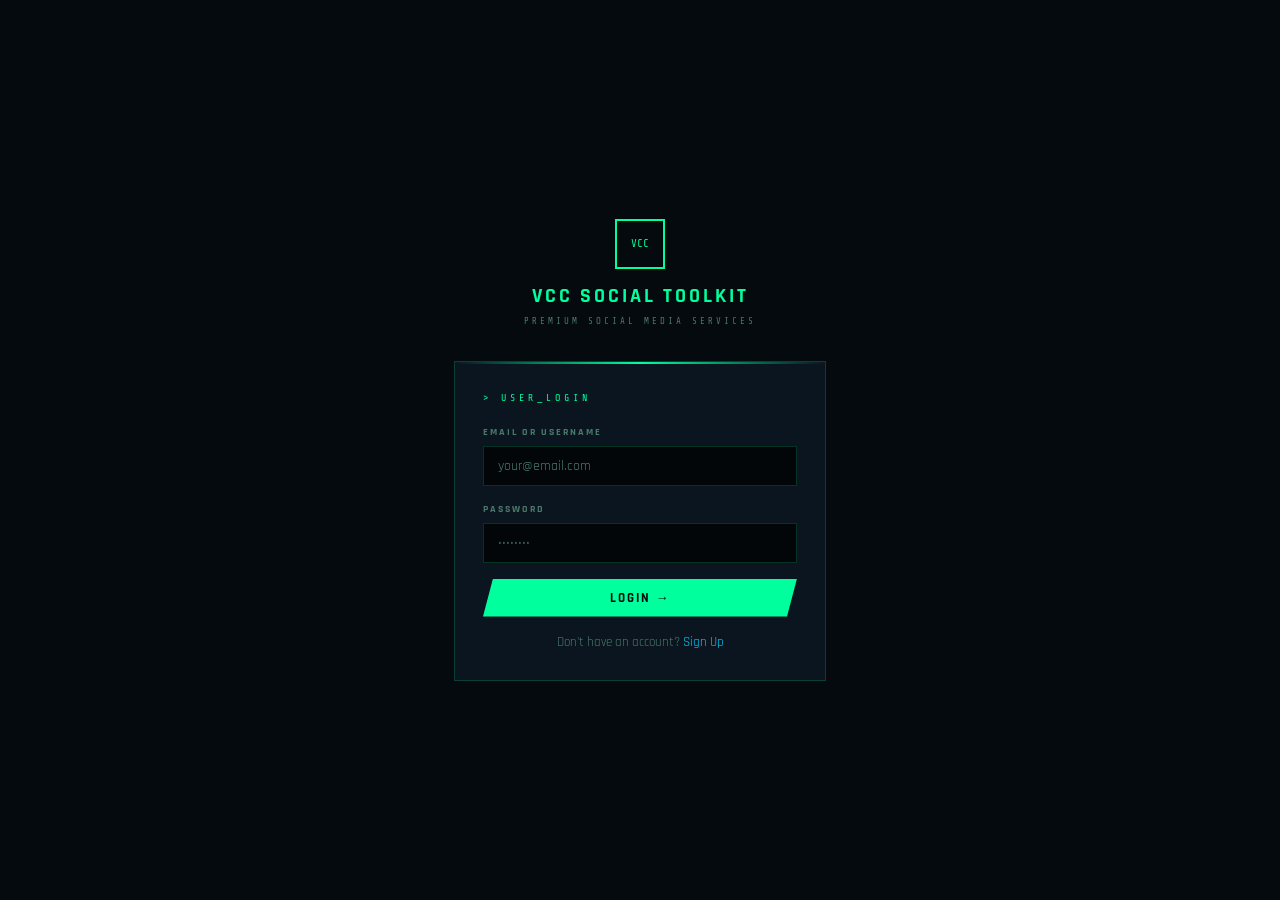
<file: login.html>
<!DOCTYPE html>
<html lang="en">
<head>
<meta charset="UTF-8">
<meta name="viewport" content="width=device-width, initial-scale=1.0">
<title>Login — VCC Social Toolkit</title>
<link rel="stylesheet" href="css/style.css">
<style>
body { display: flex; align-items: center; justify-content: center; min-height: 100vh; }
.auth-wrap { width: 100%; max-width: 420px; padding: 24px; }
.auth-logo { text-align: center; margin-bottom: 32px; }
.auth-logo-box {
  width: 50px; height: 50px;
  border: 2px solid var(--neon);
  display: flex; align-items: center; justify-content: center;
  font-family: var(--mono); font-size: 11px; color: var(--neon);
  margin: 0 auto 12px;
}
.auth-logo-text { font-size: 20px; font-weight: 700; letter-spacing: 3px; color: var(--neon); text-transform: uppercase; }
.auth-logo-sub { font-family: var(--mono); font-size: 9px; color: var(--muted); letter-spacing: 3px; text-transform: uppercase; margin-top: 4px; }
.auth-box { background: var(--panel); border: 1px solid var(--border); padding: 28px; position: relative; }
.auth-box::before {
  content: '';
  position: absolute; top: 0; left: 0; right: 0; height: 2px;
  background: linear-gradient(90deg, transparent, var(--neon), transparent);
}
.auth-title { font-family: var(--mono); font-size: 10px; color: var(--neon); letter-spacing: 4px; text-transform: uppercase; margin-bottom: 20px; }
.auth-switch { text-align: center; margin-top: 16px; font-size: 13px; color: var(--muted); }
.auth-switch a { color: var(--neon2); text-decoration: none; }
.auth-switch a:hover { text-decoration: underline; }
</style>
</head>
<body>

<div class="auth-wrap">
  <div class="auth-logo">
    <div class="auth-logo-box">VCC</div>
    <div class="auth-logo-text">VCC Social Toolkit</div>
    <div class="auth-logo-sub">Premium Social Media Services</div>
  </div>

  <div class="auth-box" id="login-box">
    <div class="auth-title">&gt; USER_LOGIN</div>
    <div id="login-err"></div>
    <div class="form-group">
      <label>Email or Username</label>
      <input type="text" id="login-email" placeholder="your@email.com" />
    </div>
    <div class="form-group">
      <label>Password</label>
      <input type="password" id="login-pass" placeholder="••••••••" />
    </div>
    <button class="btn btn-neon btn-full" onclick="doLogin()" id="login-btn">Login →</button>
    <div class="auth-switch">Don't have an account? <a href="register.html">Sign Up</a></div>
  </div>
</div>

<script src="js/config.js"></script>
<script>
  if (Auth.isLoggedIn()) window.location.href = 'dashboard.html';

  async function doLogin() {
    const email = document.getElementById('login-email').value.trim();
    const pass  = document.getElementById('login-pass').value;
    const err   = document.getElementById('login-err');
    const btn   = document.getElementById('login-btn');
    err.innerHTML = '';

    if (!email || !pass) {
      err.innerHTML = '<div class="alert alert-error">Fill all fields.</div>'; return;
    }
    btn.disabled = true;
    btn.innerHTML = '<span class="loader"></span>';
    try {
      const data = await apiCall('/api/login', 'POST', { email, password: pass });
      Auth.setSession(data.token, { username: data.username, balance: data.balance });
      window.location.href = 'dashboard.html';
    } catch (e) {
      err.innerHTML = `<div class="alert alert-error">${e.message}</div>`;
      btn.disabled = false; btn.innerHTML = 'Login →';
    }
  }

  document.addEventListener('keydown', e => {
    if (e.key === 'Enter') doLogin();
  });
</script>
</body>
</html>
</file>
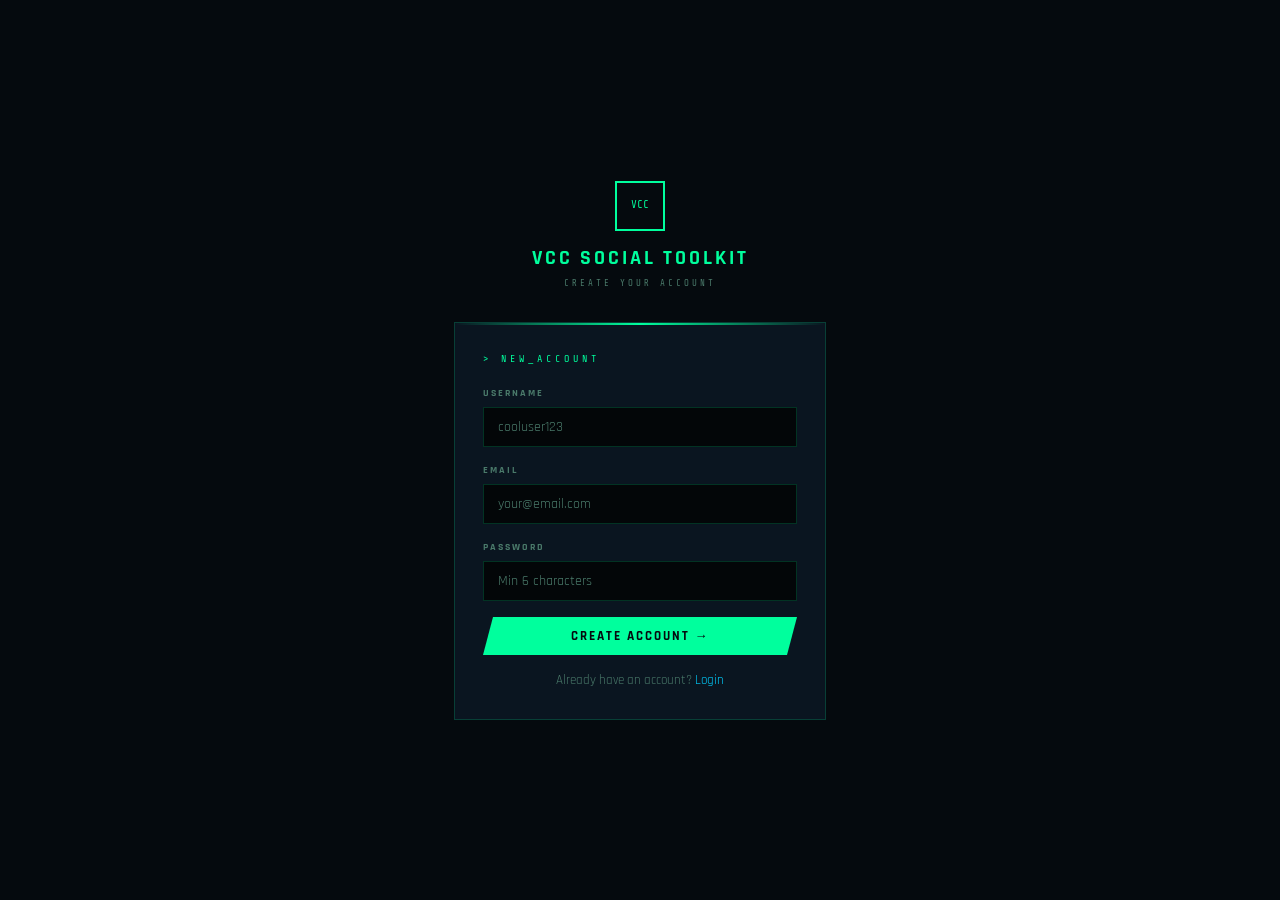
<file: register.html>
<!DOCTYPE html>
<html lang="en">
<head>
<meta charset="UTF-8">
<meta name="viewport" content="width=device-width, initial-scale=1.0">
<title>Sign Up — VCC Social Toolkit</title>
<link rel="stylesheet" href="css/style.css">
<style>
body { display: flex; align-items: center; justify-content: center; min-height: 100vh; }
.auth-wrap { width: 100%; max-width: 420px; padding: 24px; }
.auth-logo { text-align: center; margin-bottom: 32px; }
.auth-logo-box { width: 50px; height: 50px; border: 2px solid var(--neon); display: flex; align-items: center; justify-content: center; font-family: var(--mono); font-size: 11px; color: var(--neon); margin: 0 auto 12px; }
.auth-logo-text { font-size: 20px; font-weight: 700; letter-spacing: 3px; color: var(--neon); text-transform: uppercase; }
.auth-logo-sub { font-family: var(--mono); font-size: 9px; color: var(--muted); letter-spacing: 3px; text-transform: uppercase; margin-top: 4px; }
.auth-box { background: var(--panel); border: 1px solid var(--border); padding: 28px; position: relative; }
.auth-box::before { content: ''; position: absolute; top: 0; left: 0; right: 0; height: 2px; background: linear-gradient(90deg, transparent, var(--neon), transparent); }
.auth-title { font-family: var(--mono); font-size: 10px; color: var(--neon); letter-spacing: 4px; text-transform: uppercase; margin-bottom: 20px; }
.auth-switch { text-align: center; margin-top: 16px; font-size: 13px; color: var(--muted); }
.auth-switch a { color: var(--neon2); text-decoration: none; }
</style>
</head>
<body>

<div class="auth-wrap">
  <div class="auth-logo">
    <div class="auth-logo-box">VCC</div>
    <div class="auth-logo-text">VCC Social Toolkit</div>
    <div class="auth-logo-sub">Create Your Account</div>
  </div>

  <div class="auth-box">
    <div class="auth-title">&gt; NEW_ACCOUNT</div>
    <div id="reg-msg"></div>
    <div class="form-group">
      <label>Username</label>
      <input type="text" id="reg-user" placeholder="cooluser123" />
    </div>
    <div class="form-group">
      <label>Email</label>
      <input type="email" id="reg-email" placeholder="your@email.com" />
    </div>
    <div class="form-group">
      <label>Password</label>
      <input type="password" id="reg-pass" placeholder="Min 6 characters" />
    </div>
    <button class="btn btn-neon btn-full" onclick="doRegister()" id="reg-btn">Create Account →</button>
    <div class="auth-switch">Already have an account? <a href="login.html">Login</a></div>
  </div>
</div>

<script src="js/config.js"></script>
<script>
  if (Auth.isLoggedIn()) window.location.href = 'dashboard.html';

  async function doRegister() {
    const username = document.getElementById('reg-user').value.trim();
    const email    = document.getElementById('reg-email').value.trim();
    const password = document.getElementById('reg-pass').value;
    const msg      = document.getElementById('reg-msg');
    const btn      = document.getElementById('reg-btn');
    msg.innerHTML  = '';

    if (!username || !email || !password) {
      msg.innerHTML = '<div class="alert alert-error">Fill all fields.</div>'; return;
    }
    if (password.length < 6) {
      msg.innerHTML = '<div class="alert alert-error">Password must be at least 6 characters.</div>'; return;
    }
    btn.disabled = true; btn.innerHTML = '<span class="loader"></span>';
    try {
      const data = await apiCall('/api/register', 'POST', { username, email, password });
      Auth.setSession(data.token, { username: data.username, balance: data.balance });
      window.location.href = 'dashboard.html';
    } catch (e) {
      msg.innerHTML = `<div class="alert alert-error">${e.message}</div>`;
      btn.disabled = false; btn.innerHTML = 'Create Account →';
    }
  }
</script>
</body>
</html>
</file>
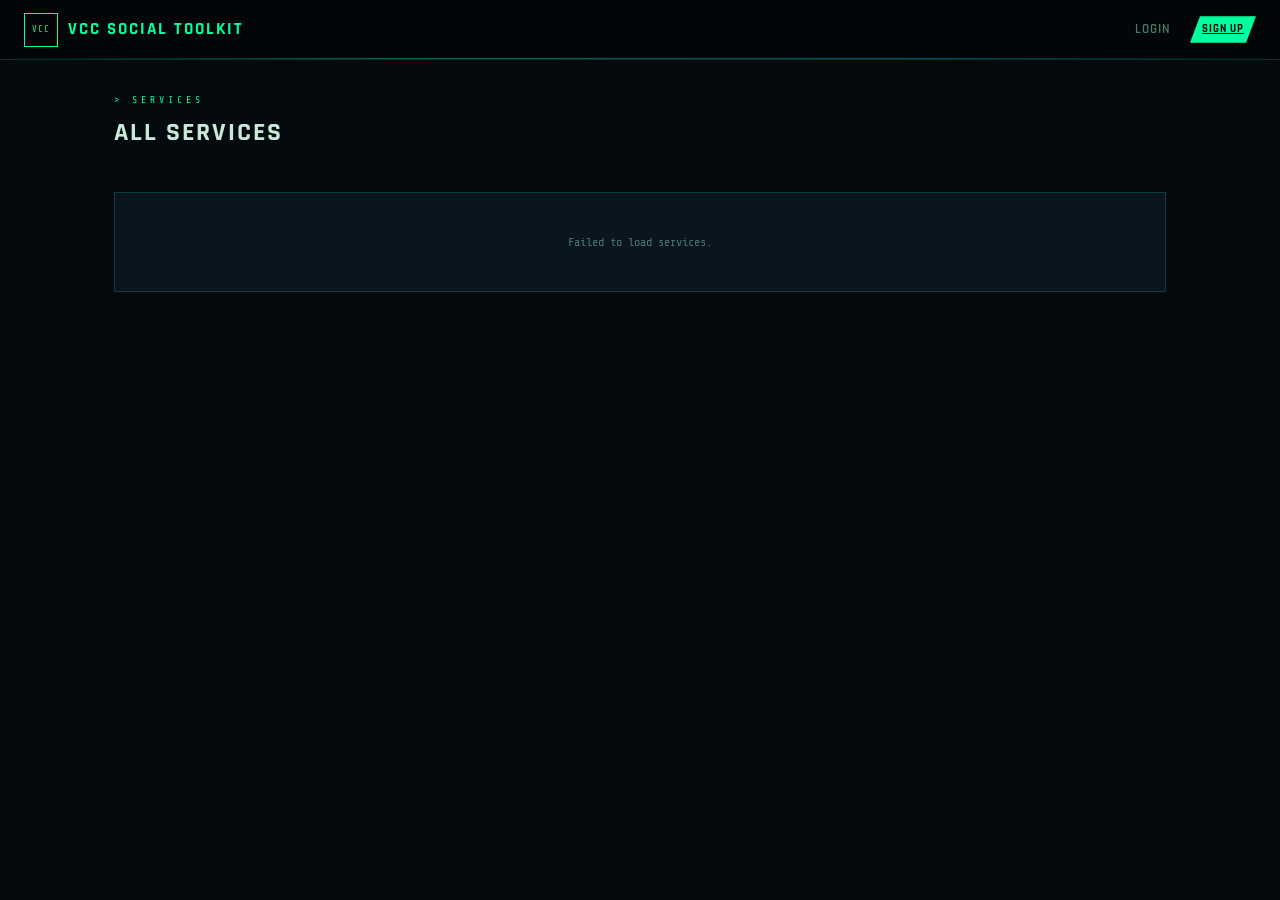
<file: services.html>
<!DOCTYPE html>
<html lang="en">
<head>
<meta charset="UTF-8">
<meta name="viewport" content="width=device-width, initial-scale=1.0">
<title>Services — VCC Social Toolkit</title>
<link rel="stylesheet" href="css/style.css">
<style>
.order-modal-bg {
  display: none;
  position: fixed; inset: 0;
  background: rgba(3,6,8,0.92);
  z-index: 200;
  align-items: center;
  justify-content: center;
  padding: 20px;
}
.order-modal-bg.open { display: flex; }
.order-modal {
  background: var(--panel);
  border: 1px solid var(--border);
  padding: 28px;
  width: 100%; max-width: 480px;
  position: relative;
}
.order-modal::before { content:''; position:absolute; top:0;left:0;right:0;height:2px; background:linear-gradient(90deg,transparent,var(--neon),transparent); }
.modal-close { position:absolute; top:14px; right:16px; background:none; border:none; color:var(--muted); font-size:20px; cursor:pointer; font-family:var(--mono); }
.modal-close:hover { color:var(--red); }
.summary-box { background:var(--darker); border:1px solid var(--border); padding:14px; margin:12px 0; }
.sum-row { display:flex; justify-content:space-between; padding:5px 0; font-size:13px; border-bottom:1px solid rgba(0,255,157,0.06); }
.sum-row:last-child { border:none; }
.sum-row .l { color:var(--muted); }
.sum-row .v { font-family:var(--mono); }
.filter-row { display:flex; gap:8px; flex-wrap:wrap; margin-bottom:16px; align-items:center; }
.filter-btn {
  background:var(--panel);
  border:1px solid var(--border);
  color:var(--muted);
  padding:6px 12px;
  font-family:var(--sans);
  font-size:11px;
  font-weight:600;
  letter-spacing:1px;
  text-transform:uppercase;
  cursor:pointer;
  transition:all 0.2s;
  display:flex;
  align-items:center;
  gap:6px;
}
.filter-btn:hover,.filter-btn.active { color:var(--neon); border-color:var(--neon); background:rgba(0,255,157,0.05); }
.filter-btn img {
  width:18px;
  height:18px;
  object-fit:contain;
  border-radius:3px;
}
.plat-icon {
  width:20px;
  height:20px;
  object-fit:contain;
  border-radius:3px;
  vertical-align:middle;
  margin-right:4px;
}
.badge-with-icon {
  display:inline-flex;
  align-items:center;
  gap:5px;
  padding:4px 8px;
  border:1px solid var(--border);
  font-size:10px;
  font-weight:700;
  letter-spacing:1.5px;
  text-transform:uppercase;
  white-space:nowrap;
}
</style>
</head>
<body>

<nav class="navbar">
  <a href="index.html" class="nav-logo">
    <div class="nav-logo-box">VCC</div>
    <div class="nav-logo-text">VCC Social Toolkit</div>
  </a>
  <div class="nav-links" id="nav-right">
    <a href="login.html" class="nav-link">Login</a>
    <a href="register.html" class="btn btn-neon btn-sm">Sign Up</a>
  </div>
</nav>

<div class="container">
  <div class="page-title">&gt; SERVICES</div>
  <div class="page-heading">All Services</div>

  <div class="filter-row" id="filters"></div>

  <div class="card" style="padding:0; overflow:hidden;">
    <div id="srv-loading" style="text-align:center;padding:40px;color:var(--muted);font-family:var(--mono);font-size:12px;">
      Loading services...
    </div>
    <table class="vcc-table" id="srv-table" style="display:none;">
      <thead><tr>
        <th>Platform</th>
        <th>Service</th>
        <th>Min / Max</th>
        <th>Price / 1000</th>
        <th></th>
      </tr></thead>
      <tbody id="srv-body"></tbody>
    </table>
  </div>
</div>

<!-- Order Modal -->
<div class="order-modal-bg" id="order-modal">
  <div class="order-modal">
    <button class="modal-close" onclick="closeModal()">×</button>
    <div class="auth-title" style="font-family:var(--mono);font-size:10px;color:var(--neon);letter-spacing:4px;text-transform:uppercase;margin-bottom:18px;">
      &gt; PLACE_ORDER
    </div>
    <div id="modal-msg"></div>
    <div style="background:var(--darker);border:1px solid var(--border);border-left:3px solid var(--neon2);padding:12px;margin-bottom:14px;">
      <div style="font-size:10px;color:var(--muted);letter-spacing:2px;text-transform:uppercase;margin-bottom:4px;">Service</div>
      <div style="font-weight:700;color:var(--text);" id="modal-srv-name">—</div>
      <div style="font-family:var(--mono);font-size:12px;color:var(--neon);margin-top:4px;" id="modal-price-label">—</div>
    </div>
    <div class="form-group">
      <label>Target URL / Link</label>
      <input type="text" id="modal-link" placeholder="https://..." />
    </div>
    <div class="form-group">
      <label>Quantity (<span id="modal-min-max">—</span>)</label>
      <input type="number" id="modal-qty" value="1000" min="100" step="100" oninput="updateModalCalc()" />
    </div>
    <div class="summary-box">
      <div class="sum-row"><span class="l">Quantity</span><span class="v" id="calc-qty">—</span></div>
      <div class="sum-row"><span class="l">Total Charge</span><span class="v text-neon" id="calc-charge">—</span></div>
    </div>
    <button class="btn btn-neon btn-full" onclick="submitOrder()" id="modal-submit-btn">Place Order →</button>
  </div>
</div>

<script src="js/config.js"></script>
<script>
  let allServices = [];
  let selectedSrv = null;

  // Platform icons map
  const platIcons = {
    'Facebook':  'https://storage.perfectcdn.com/9ueuxb/40ebys0coedrchz6.gif',
    'Instagram': 'https://storage.perfectcdn.com/9ueuxb/7a2i8fnwmmjoly57.gif',
    'YouTube':   'https://storage.perfectcdn.com/9ueuxb/eiqldqojcicy8412.gif',
    'TikTok':    'https://storage.perfectcdn.com/9ueuxb/appwcywdnc615rw5.gif',
    'Telegram':  'https://storage.perfectcdn.com/9ueuxb/4zlwryubhuixzdcw.png',
    'Twitter':   'https://storage.perfectcdn.com/9ueuxb/9a7mndu7p2j1kq53.gif',
    'LinkedIn':  'https://storage.perfectcdn.com/9ueuxb/3xfg33ubb1n1idlk.png',
  };

  const platColors = {
    Facebook:'#1877f2', Instagram:'#e1306c', YouTube:'#ff0000',
    TikTok:'#00f2ea', Telegram:'#2aabee', Twitter:'#1da1f2',
    LinkedIn:'#0a66c2',
  };

  function getPlatIcon(plat) {
    return platIcons[plat] || platIcons[Object.keys(platIcons).find(k => k.toLowerCase() === plat.toLowerCase())] || '';
  }
  function getPlatColor(plat) {
    return platColors[plat] || platColors[Object.keys(platColors).find(k => k.toLowerCase() === plat.toLowerCase())] || 'var(--neon)';
  }

  // Nav
  if (Auth.isLoggedIn()) {
    const u = Auth.getUser();
    document.getElementById('nav-right').innerHTML = `
      <a href="dashboard.html" class="nav-link">Dashboard</a>
      <a href="orders.html" class="nav-link">Orders</a>
      <a href="deposit.html" class="nav-link">Add Funds</a>
      <a href="profile.html" class="nav-link">Profile</a>
      <span class="nav-balance">৳${(parseFloat(u.balance)||0).toFixed(2)}</span>
      <button class="btn-logout" onclick="Auth.clear();window.location.href='login.html'">Logout</button>`;
  }

  function buildFilters(services) {
    const platforms = ['all', ...new Set(services.map(s => s.platform))];
    const filtersEl = document.getElementById('filters');
    filtersEl.innerHTML = platforms.map((p, i) => {
      const icon = p === 'all' ? '' : getPlatIcon(p);
      const label = p === 'all' ? 'All' : p;
      return `<button class="filter-btn ${i===0?'active':''}" onclick="filterBy('${p}',this)">
        ${icon ? `<img src="${icon}" alt="${label}" onerror="this.style.display='none'">` : ''}
        ${label}
      </button>`;
    }).join('');
  }

  async function loadServices() {
    try {
      allServices = await apiCall('/api/services');
      buildFilters(allServices);
      renderTable(allServices);
    } catch(e) {
      document.getElementById('srv-loading').textContent = 'Failed to load services.';
    }
  }

  function renderTable(srvs) {
    document.getElementById('srv-loading').style.display = 'none';
    const table = document.getElementById('srv-table');
    table.style.display = 'table';
    document.getElementById('srv-body').innerHTML = srvs.map(s => {
      const icon = getPlatIcon(s.platform);
      const color = getPlatColor(s.platform);
      return `<tr>
        <td>
          <span class="badge-with-icon" style="border-color:${color}33;color:${color};">
            ${icon ? `<img src="${icon}" alt="${s.platform}" style="width:16px;height:16px;object-fit:contain;border-radius:2px;" onerror="this.style.display='none'">` : ''}
            ${s.platform}
          </span>
        </td>
        <td style="font-weight:600">${s.name}${s.description ? `<br><span style="font-size:11px;color:var(--muted)">${s.description}</span>` : ''}</td>
        <td class="mono text-muted" style="font-size:12px">${Number(s.min_qty).toLocaleString()} / ${Number(s.max_qty).toLocaleString()}</td>
        <td class="mono text-neon">৳${parseFloat(s.price_per_1k).toFixed(2)}</td>
        <td><button class="btn btn-outline btn-sm" onclick="openOrder(${s.id})">Order</button></td>
      </tr>`;
    }).join('');
  }

  function filterBy(plat, btn) {
    document.querySelectorAll('.filter-btn').forEach(b => b.classList.remove('active'));
    btn.classList.add('active');
    renderTable(plat === 'all' ? allServices : allServices.filter(s => s.platform === plat));
  }

  function openOrder(id) {
    if (!Auth.isLoggedIn()) { window.location.href = 'login.html'; return; }
    selectedSrv = allServices.find(s => s.id === id);
    if (!selectedSrv) return;
    document.getElementById('modal-srv-name').textContent = `${selectedSrv.platform} — ${selectedSrv.name}`;
    document.getElementById('modal-price-label').textContent = `৳${parseFloat(selectedSrv.price_per_1k).toFixed(2)} per 1,000`;
    document.getElementById('modal-min-max').textContent = `${Number(selectedSrv.min_qty).toLocaleString()} – ${Number(selectedSrv.max_qty).toLocaleString()}`;
    document.getElementById('modal-qty').min = selectedSrv.min_qty;
    document.getElementById('modal-qty').max = selectedSrv.max_qty;
    document.getElementById('modal-qty').value = selectedSrv.min_qty;
    document.getElementById('modal-link').value = '';
    document.getElementById('modal-msg').innerHTML = '';
    updateModalCalc();
    document.getElementById('order-modal').classList.add('open');
  }

  function closeModal() { document.getElementById('order-modal').classList.remove('open'); }

  function updateModalCalc() {
    if (!selectedSrv) return;
    const qty = parseInt(document.getElementById('modal-qty').value) || 0;
    const charge = ((selectedSrv.price_per_1k / 1000) * qty).toFixed(2);
    document.getElementById('calc-qty').textContent = Number(qty).toLocaleString();
    document.getElementById('calc-charge').textContent = '৳' + charge;
  }

  async function submitOrder() {
    if (!selectedSrv) return;
    const link = document.getElementById('modal-link').value.trim();
    const qty  = parseInt(document.getElementById('modal-qty').value);
    const msg  = document.getElementById('modal-msg');
    const btn  = document.getElementById('modal-submit-btn');
    msg.innerHTML = '';

    if (!link) { msg.innerHTML = '<div class="alert alert-error">Enter the target URL.</div>'; return; }
    if (!qty || qty < selectedSrv.min_qty || qty > selectedSrv.max_qty) {
      msg.innerHTML = `<div class="alert alert-error">Quantity must be between ${selectedSrv.min_qty} and ${selectedSrv.max_qty}.</div>`; return;
    }

    btn.disabled = true; btn.innerHTML = '<span class="loader"></span>';
    try {
      const res = await apiCall('/api/orders', 'POST', {
        service_id: selectedSrv.id, quantity: qty, link
      });
      msg.innerHTML = `<div class="alert alert-success">Order placed! ID: #${res.order_id} — ৳${res.charge} charged.</div>`;
      btn.innerHTML = 'Place Order →'; btn.disabled = false;
      const u = Auth.getUser();
      if (u) {
        const newBal = (parseFloat(u.balance) - res.charge).toFixed(2);
        Auth.setSession(Auth.getToken(), { ...u, balance: newBal });
      }
      setTimeout(() => closeModal(), 2200);
    } catch(e) {
      msg.innerHTML = `<div class="alert alert-error">${e.message}</div>`;
      btn.disabled = false; btn.innerHTML = 'Place Order →';
    }
  }

  document.getElementById('order-modal').addEventListener('click', e => {
    if (e.target === document.getElementById('order-modal')) closeModal();
  });

  loadServices();
</script>
</body>
</html>
</file>
<file: css/style.css>
@import url('https://fonts.googleapis.com/css2?family=Share+Tech+Mono&family=Rajdhani:wght@400;500;600;700&display=swap');

:root {
  --neon: #00ff9d;
  --neon2: #00cfff;
  --dark: #050a0e;
  --darker: #030608;
  --panel: #0a1520;
  --panel2: #0d1e2e;
  --border: rgba(0,255,157,0.18);
  --border2: rgba(0,207,255,0.18);
  --text: #c8e8d8;
  --muted: #4a7a6a;
  --red: #ff4466;
  --yellow: #ffcc00;
  --mono: 'Share Tech Mono', monospace;
  --sans: 'Rajdhani', sans-serif;
}

*, *::before, *::after { box-sizing: border-box; margin: 0; padding: 0; }

html { scroll-behavior: smooth; }

body {
  background: var(--dark);
  color: var(--text);
  font-family: var(--sans);
  font-size: 15px;
  min-height: 100vh;
  line-height: 1.5;
}

/* ── SCROLLBAR ── */
::-webkit-scrollbar { width: 4px; }
::-webkit-scrollbar-track { background: var(--darker); }
::-webkit-scrollbar-thumb { background: var(--neon); }

/* ── NAVBAR ── */
.navbar {
  background: var(--darker);
  border-bottom: 1px solid var(--border);
  padding: 0 24px;
  display: flex;
  align-items: center;
  justify-content: space-between;
  height: 60px;
  position: sticky;
  top: 0;
  z-index: 100;
}
.navbar::after {
  content: '';
  position: absolute;
  bottom: 0; left: 0; right: 0;
  height: 1px;
  background: linear-gradient(90deg, transparent, var(--neon) 30%, var(--neon2) 70%, transparent);
  opacity: 0.4;
}
.nav-logo {
  display: flex;
  align-items: center;
  gap: 10px;
  text-decoration: none;
}
.nav-logo-box {
  width: 34px; height: 34px;
  border: 1.5px solid var(--neon);
  display: flex; align-items: center; justify-content: center;
  font-family: var(--mono);
  font-size: 9px;
  color: var(--neon);
  letter-spacing: 1px;
}
.nav-logo-text {
  font-size: 17px;
  font-weight: 700;
  letter-spacing: 2px;
  color: var(--neon);
  text-transform: uppercase;
}
.nav-links {
  display: flex;
  align-items: center;
  gap: 4px;
}
.nav-link {
  color: var(--muted);
  text-decoration: none;
  padding: 6px 14px;
  font-size: 13px;
  font-weight: 600;
  letter-spacing: 1px;
  text-transform: uppercase;
  border: 1px solid transparent;
  transition: all 0.2s;
}
.nav-link:hover, .nav-link.active {
  color: var(--neon);
  border-color: var(--border);
  background: rgba(0,255,157,0.05);
}
.nav-balance {
  font-family: var(--mono);
  font-size: 13px;
  color: var(--neon);
  padding: 6px 12px;
  border: 1px solid var(--border);
  background: rgba(0,255,157,0.05);
}
.btn-logout {
  background: none;
  border: 1px solid var(--border2);
  color: var(--muted);
  padding: 6px 14px;
  font-family: var(--sans);
  font-size: 12px;
  font-weight: 600;
  letter-spacing: 1px;
  text-transform: uppercase;
  cursor: pointer;
  transition: all 0.2s;
}
.btn-logout:hover { color: var(--red); border-color: var(--red); }

/* ── LAYOUT ── */
.container { max-width: 1100px; margin: 0 auto; padding: 32px 24px; }
.page-title {
  font-family: var(--mono);
  font-size: 10px;
  color: var(--neon);
  letter-spacing: 4px;
  text-transform: uppercase;
  margin-bottom: 6px;
}
.page-heading {
  font-size: 26px;
  font-weight: 700;
  letter-spacing: 2px;
  text-transform: uppercase;
  margin-bottom: 24px;
}

/* ── CARDS ── */
.card {
  background: var(--panel);
  border: 1px solid var(--border);
  padding: 24px;
  margin-bottom: 20px;
}
.card-header {
  font-family: var(--mono);
  font-size: 10px;
  color: var(--neon);
  letter-spacing: 3px;
  text-transform: uppercase;
  padding-bottom: 14px;
  border-bottom: 1px solid var(--border);
  margin-bottom: 18px;
}

/* ── STATS GRID ── */
.stats-grid {
  display: grid;
  grid-template-columns: repeat(auto-fit, minmax(160px, 1fr));
  gap: 14px;
  margin-bottom: 24px;
}
.stat-box {
  background: var(--panel);
  border: 1px solid var(--border);
  padding: 18px 16px;
  position: relative;
  overflow: hidden;
}
.stat-box::before {
  content: '';
  position: absolute;
  top: 0; left: 0; right: 0; height: 2px;
  background: linear-gradient(90deg, transparent, var(--neon), transparent);
}
.stat-num {
  font-family: var(--mono);
  font-size: 24px;
  color: var(--neon);
  display: block;
}
.stat-label {
  font-size: 10px;
  color: var(--muted);
  letter-spacing: 2px;
  text-transform: uppercase;
  margin-top: 4px;
  display: block;
}

/* ── FORMS ── */
.form-group { margin-bottom: 16px; }
.form-group label {
  display: block;
  font-size: 10px;
  font-weight: 700;
  letter-spacing: 2px;
  text-transform: uppercase;
  color: var(--muted);
  margin-bottom: 6px;
}
.form-group input,
.form-group select,
.form-group textarea {
  width: 100%;
  background: var(--darker);
  border: 1px solid var(--border);
  color: var(--text);
  padding: 10px 14px;
  font-family: var(--sans);
  font-size: 14px;
  outline: none;
  transition: border-color 0.2s;
}
.form-group input:focus,
.form-group select:focus,
.form-group textarea:focus { border-color: var(--neon); }
.form-group select option { background: var(--darker); }
.form-group input::placeholder { color: var(--muted); }

/* ── BUTTONS ── */
.btn {
  padding: 11px 24px;
  font-family: var(--sans);
  font-weight: 700;
  font-size: 13px;
  letter-spacing: 2px;
  text-transform: uppercase;
  cursor: pointer;
  border: none;
  transition: all 0.2s;
  display: inline-block;
}
.btn-neon {
  background: var(--neon);
  color: var(--dark);
  clip-path: polygon(10px 0%, 100% 0%, calc(100% - 10px) 100%, 0% 100%);
}
.btn-neon:hover { background: #00ffb3; transform: translateY(-1px); }
.btn-neon:disabled { opacity: 0.5; cursor: not-allowed; transform: none; }
.btn-outline {
  background: none;
  color: var(--neon2);
  border: 1px solid var(--neon2);
}
.btn-outline:hover { background: rgba(0,207,255,0.1); }
.btn-danger {
  background: none;
  color: var(--red);
  border: 1px solid var(--red);
}
.btn-danger:hover { background: rgba(255,68,102,0.1); }
.btn-sm { padding: 5px 12px; font-size: 11px; letter-spacing: 1px; }
.btn-full { width: 100%; text-align: center; }

/* ── TABLE ── */
.vcc-table { width: 100%; border-collapse: collapse; font-size: 13px; }
.vcc-table th {
  padding: 10px 12px;
  text-align: left;
  font-size: 9px;
  letter-spacing: 2px;
  text-transform: uppercase;
  color: var(--muted);
  border-bottom: 1px solid var(--border);
  font-weight: 600;
}
.vcc-table td {
  padding: 11px 12px;
  border-bottom: 1px solid rgba(0,255,157,0.06);
  vertical-align: middle;
}
.vcc-table tr:hover td { background: rgba(0,255,157,0.025); }

/* ── BADGES ── */
.badge {
  display: inline-block;
  padding: 2px 8px;
  font-size: 10px;
  font-weight: 700;
  letter-spacing: 1px;
  text-transform: uppercase;
  border-radius: 2px;
}
.badge-pending    { background: rgba(255,204,0,0.15);  color: var(--yellow); border: 1px solid rgba(255,204,0,0.3); }
.badge-processing { background: rgba(0,207,255,0.15);  color: var(--neon2); border: 1px solid rgba(0,207,255,0.3); }
.badge-completed  { background: rgba(0,255,157,0.15);  color: var(--neon);  border: 1px solid rgba(0,255,157,0.3); }
.badge-cancelled  { background: rgba(255,68,102,0.15); color: var(--red);   border: 1px solid rgba(255,68,102,0.3); }
.badge-fb  { background: rgba(24,119,242,0.15);  color: #4a9eff; border: 1px solid rgba(74,158,255,0.3); }
.badge-ig  { background: rgba(225,48,108,0.15);  color: #ff6b9d; border: 1px solid rgba(255,107,157,0.3); }
.badge-yt  { background: rgba(255,0,0,0.15);     color: #ff6666; border: 1px solid rgba(255,102,102,0.3); }
.badge-tk  { background: rgba(105,201,208,0.15); color: #69c9d0; border: 1px solid rgba(105,201,208,0.3); }
.badge-tg  { background: rgba(0,136,204,0.15);   color: #4ac8ff; border: 1px solid rgba(74,200,255,0.3); }
.badge-tw  { background: rgba(29,161,242,0.15);  color: #4ab8ff; border: 1px solid rgba(74,184,255,0.3); }

/* ── ALERTS ── */
.alert {
  padding: 12px 16px;
  font-size: 13px;
  border-left: 3px solid;
  margin-bottom: 16px;
  line-height: 1.5;
}
.alert-success { background: rgba(0,255,157,0.07);  border-color: var(--neon);   color: var(--neon); }
.alert-info    { background: rgba(0,207,255,0.07);  border-color: var(--neon2);  color: var(--neon2); }
.alert-warn    { background: rgba(255,204,0,0.07);  border-color: var(--yellow); color: var(--yellow); }
.alert-error   { background: rgba(255,68,102,0.07); border-color: var(--red);    color: var(--red); }

/* ── MONO TEXT ── */
.mono { font-family: var(--mono); }
.text-neon  { color: var(--neon); }
.text-neon2 { color: var(--neon2); }
.text-muted { color: var(--muted); }
.text-red   { color: var(--red); }
.text-yellow{ color: var(--yellow); }

/* ── GRID ── */
.grid-2 { display: grid; grid-template-columns: 1fr 1fr; gap: 20px; }
.grid-3 { display: grid; grid-template-columns: repeat(3,1fr); gap: 20px; }

/* ── MISC ── */
.divider { border: none; border-top: 1px solid var(--border); margin: 20px 0; }
.loader {
  display: inline-block;
  width: 16px; height: 16px;
  border: 2px solid var(--border);
  border-top-color: var(--neon);
  border-radius: 50%;
  animation: spin 0.7s linear infinite;
}
@keyframes spin { to { transform: rotate(360deg); } }
@keyframes slideIn { from { transform: translateX(20px); opacity: 0; } to { transform: translateX(0); opacity: 1; } }

/* ── DEPOSIT BOX ── */
.deposit-method {
  background: var(--darker);
  border: 1px solid var(--border);
  border-left: 3px solid var(--neon);
  padding: 16px;
  margin-bottom: 12px;
}
.deposit-method .method-name {
  font-size: 10px;
  color: var(--muted);
  letter-spacing: 2px;
  text-transform: uppercase;
  margin-bottom: 4px;
}
.deposit-method .method-num {
  font-family: var(--mono);
  font-size: 20px;
  color: var(--neon);
  letter-spacing: 3px;
}

/* ── RESPONSIVE ── */
@media (max-width: 768px) {
  .grid-2, .grid-3 { grid-template-columns: 1fr; }
  .stats-grid { grid-template-columns: repeat(2, 1fr); }
  .navbar { padding: 0 14px; }
  .nav-links .nav-link span { display: none; }
  .container { padding: 20px 14px; }
}
</file>
